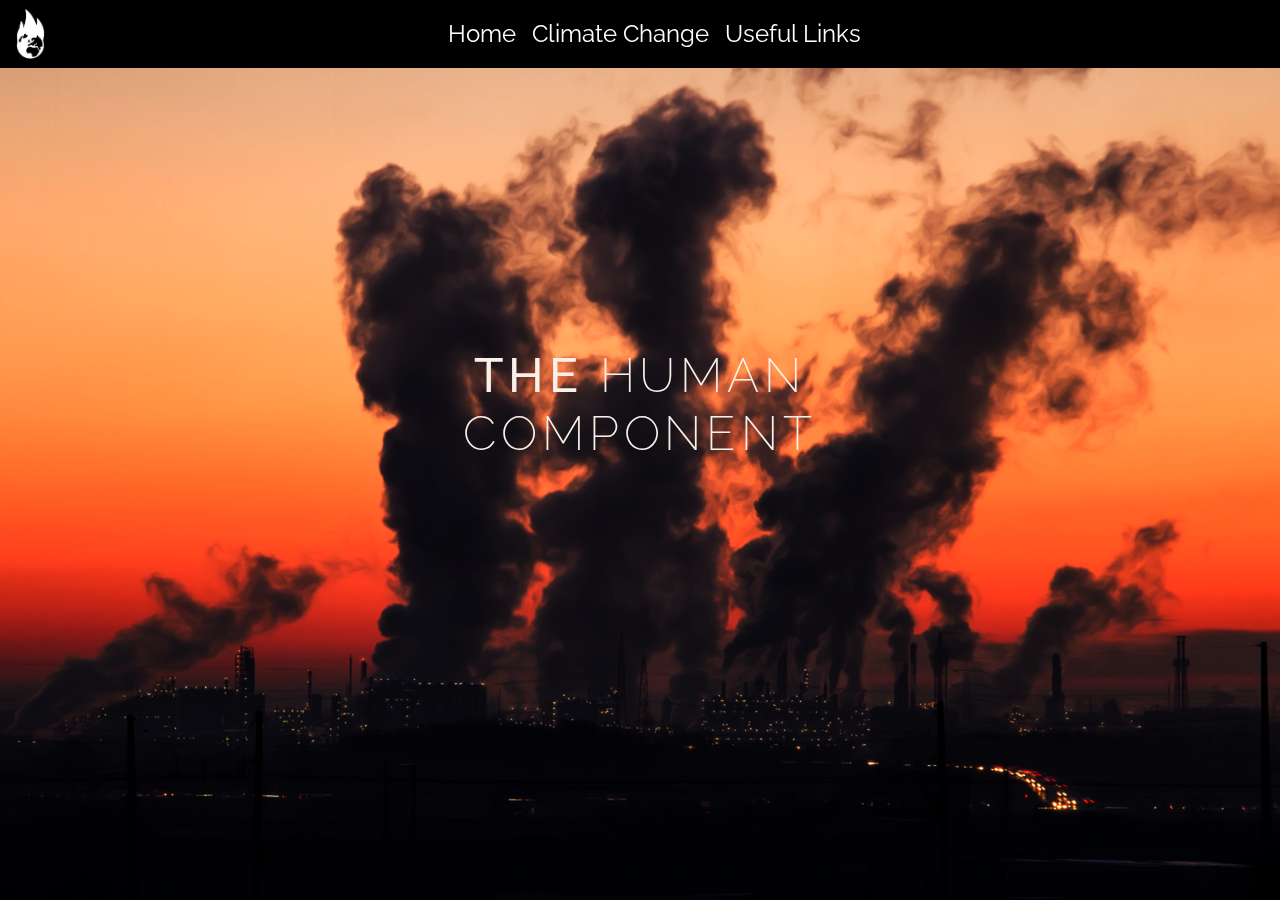
<file: index.html>
<!DOCTYPE html>
<html>
<head>
    <!-- Webpage Imports -->
    <meta charset="utf-8" />
    <meta http-equiv="X-UA-Compatible" content="IE=edge">
    <title>Home</title>
    <meta name="viewport" content="width=device-width, initial-scale=1">
    <link href="https://fonts.googleapis.com/icon?family=Material+Icons" rel="stylesheet"/>
    <link href='http://fonts.googleapis.com/css?family=Raleway:200,400,800' rel='stylesheet' type='text/css'>
    <link rel="stylesheet" type="text/css" media="screen" href="Assets/CSS/main.css" />
    <link href="Assets/CSS/hover.css" rel="stylesheet"/>
    <link rel="stylesheet" href="Assets/CSS/animate.min.css"/>
    <link rel="stylesheet" href="https://stackpath.bootstrapcdn.com/bootstrap/4.3.1/css/bootstrap.min.css" integrity="sha384-ggOyR0iXCbMQv3Xipma34MD+dH/1fQ784/j6cY/iJTQUOhcWr7x9JvoRxT2MZw1T" crossorigin="anonymous">
    <script src="Assets/JS/main.js"></script>
</head>
<body>
<!-- Content -->
    <!-- Navbar -->
    <nav class="navbar fixed-top navbar-expand-sm navbar-dark">
        <img class="navbar-logo" src="Assets/Img/THC-logo.png" alt="The-Human-Component-logo">
        <button class="navbar-toggler collapsed" type="button" data-toggle="collapse" data-target="#navbarsExample03"
            aria-controls="navbarsExample03" aria-expanded="false" aria-label="Toggle navigation">
            <span class="navbar-toggler-icon"></span>
        </button>
        <div class="navbar-collapse collapse" id="navbarsExample03">
            <ul class="navbar-nav">
                <li class="nav-item">
                    <a class="nav-link hvr-underline-from-center" href="index.html">Home</a>
                </li>
                <li class="nav-item">
                    <a class="nav-link hvr-underline-from-center" href="globalwarming.html">Climate Change</a>
                </li>
                <li class="nav-item">
                    <a class="nav-link hvr-underline-from-center" href="usefullinks.html">Useful Links</a>
                </li>
            </ul>
        </div>
    </nav>


    <!-- Section 1 - Title Section -->
    <div id="title-section" class="index-title-section">
        <div class="index-content animated fadeInDown">
            <h1 class="index-title-section-text">The <span class="thin">Human Component</span></h1>
            <div class="index-section-button-wrapper">
                <a href="globalwarming.html" class="index-section-buttons">Learn More</a>
                <a href="animalextinction.html" class="index-section-buttons">Learn More</a>
            </div>
        </div>
        <!-- <a class="arrowscroller hvr-sink" href="#index-section-1"><i class="material-icons">
            keyboard_arrow_down
        </i></a> -->
    </div>

    <!-- Section 1 of index page -->
    <!-- <div id="index-section-1" class="index-section-1">
        <div class="index-content">
            <h1 class="title-section-text">The Human Component<span class="thin"> <br>of Climate Change</span><br>
                <a href="globalwarming.html" class="index-section-buttons">Learn More</a>
            </h1>
        </div>
        <a class="arrowscroller uparrow hvr-float" href="#index-section-2"><i class="material-icons">
            keyboard_arrow_down
        </i></a>
    </div> -->
    <!-- Section 1 of index page -->
    <!-- <div id="index-section-2" class="index-section-2">
        <div class="index-content">
            <h1 class="title-section-text">The Human Component<span class="thin"> <br>of Animal Extinction</span><br>
            <a href="animalextinction.html" class="index-section-buttons">Learn More</a>
            </h1>
            <a class="arrowscroller uparrow hvr-float" href="#title-section"><i class="material-icons">
                keyboard_arrow_up
            </i></a>
        </div>
    </div> -->
<script src="https://code.jquery.com/jquery-3.3.1.slim.min.js" integrity="sha384-q8i/X+965DzO0rT7abK41JStQIAqVgRVzpbzo5smXKp4YfRvH+8abtTE1Pi6jizo"
    crossorigin="anonymous"></script>
<script src="Assets/JS/main.js"></script>
<script src="https://code.jquery.com/jquery-3.3.1.slim.min.js" integrity="sha384-q8i/X+965DzO0rT7abK41JStQIAqVgRVzpbzo5smXKp4YfRvH+8abtTE1Pi6jizo"
    crossorigin="anonymous"></script>
<script src="https://cdnjs.cloudflare.com/ajax/libs/popper.js/1.14.7/umd/popper.min.js" integrity="sha384-UO2eT0CpHqdSJQ6hJty5KVphtPhzWj9WO1clHTMGa3JDZwrnQq4sF86dIHNDz0W1"
    crossorigin="anonymous"></script>
<script src="https://stackpath.bootstrapcdn.com/bootstrap/4.3.1/js/bootstrap.min.js" integrity="sha384-JjSmVgyd0p3pXB1rRibZUAYoIIy6OrQ6VrjIEaFf/nJGzIxFDsf4x0xIM+B07jRM"
    crossorigin="anonymous"></script>
</body>
    <script type="text/javascript" src="https://code.jquery.com/jquery-3.2.1.min.js"></script>
</html>
</file>
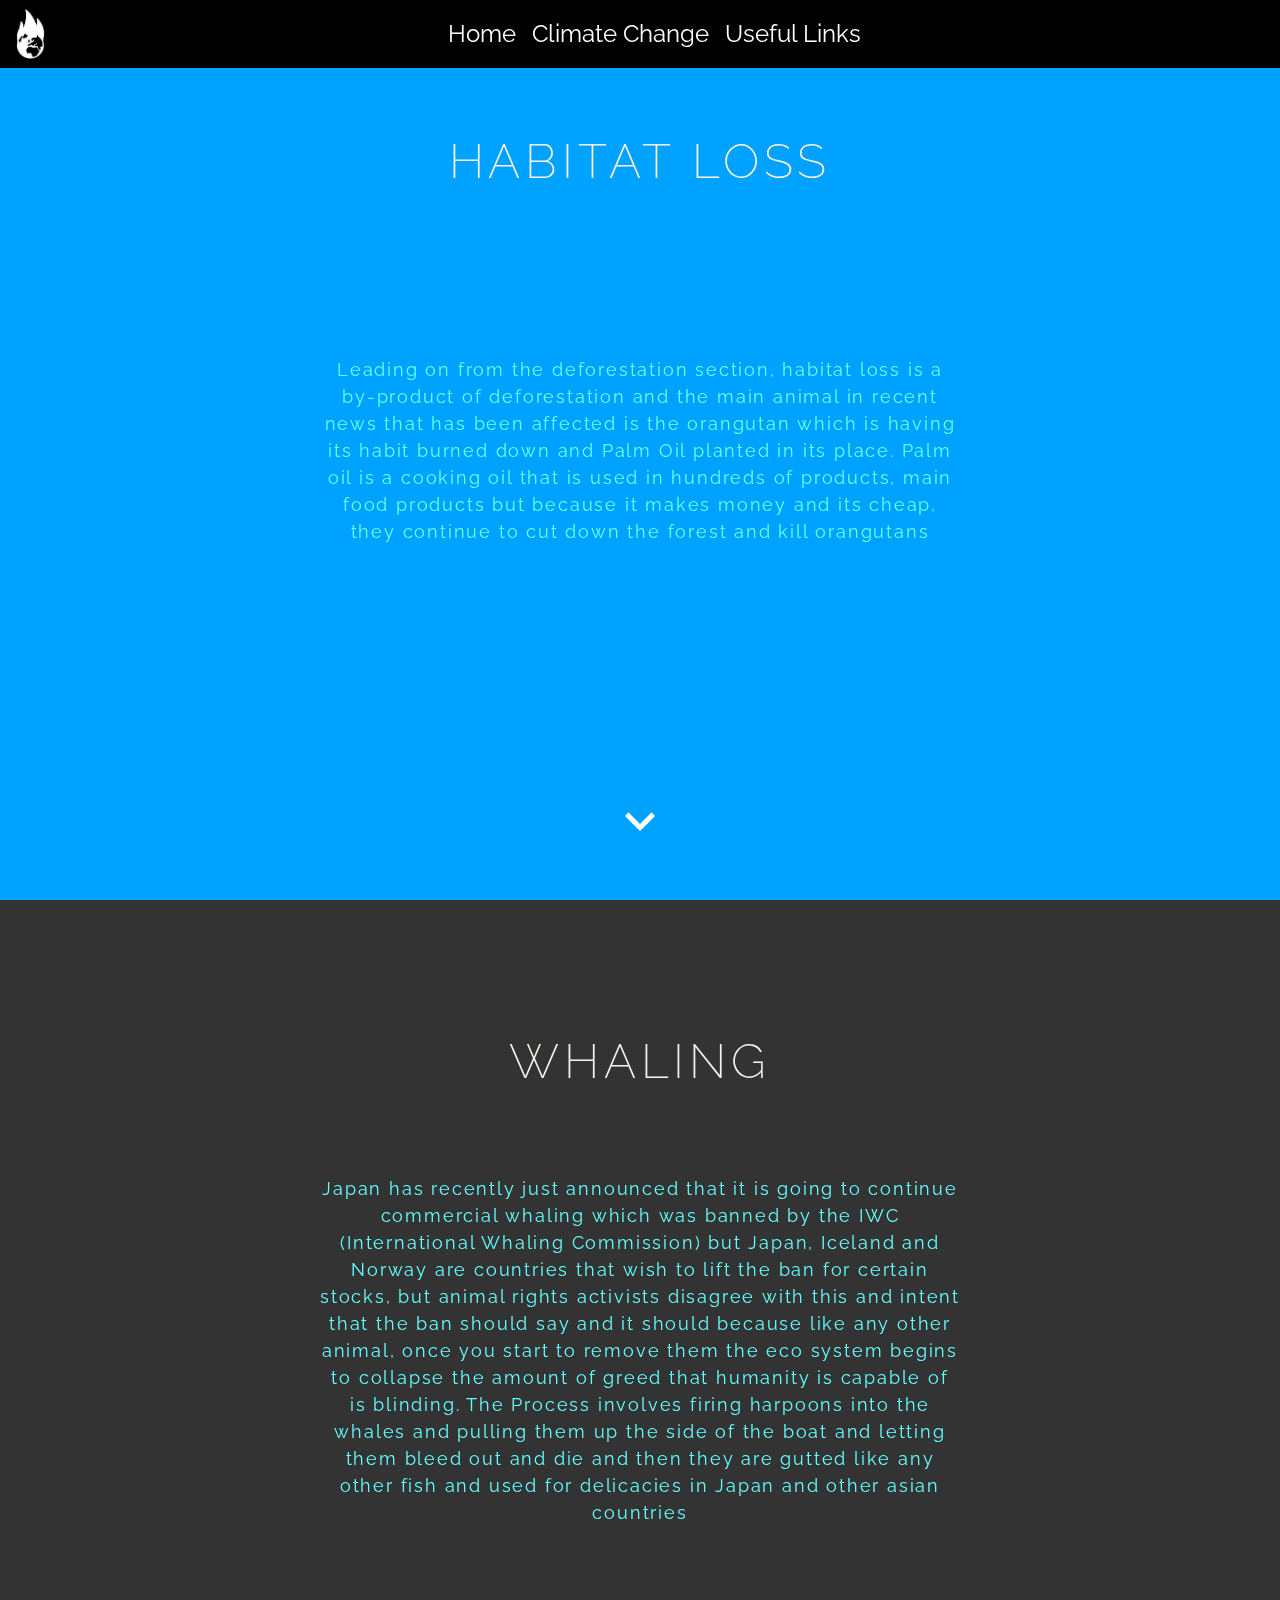
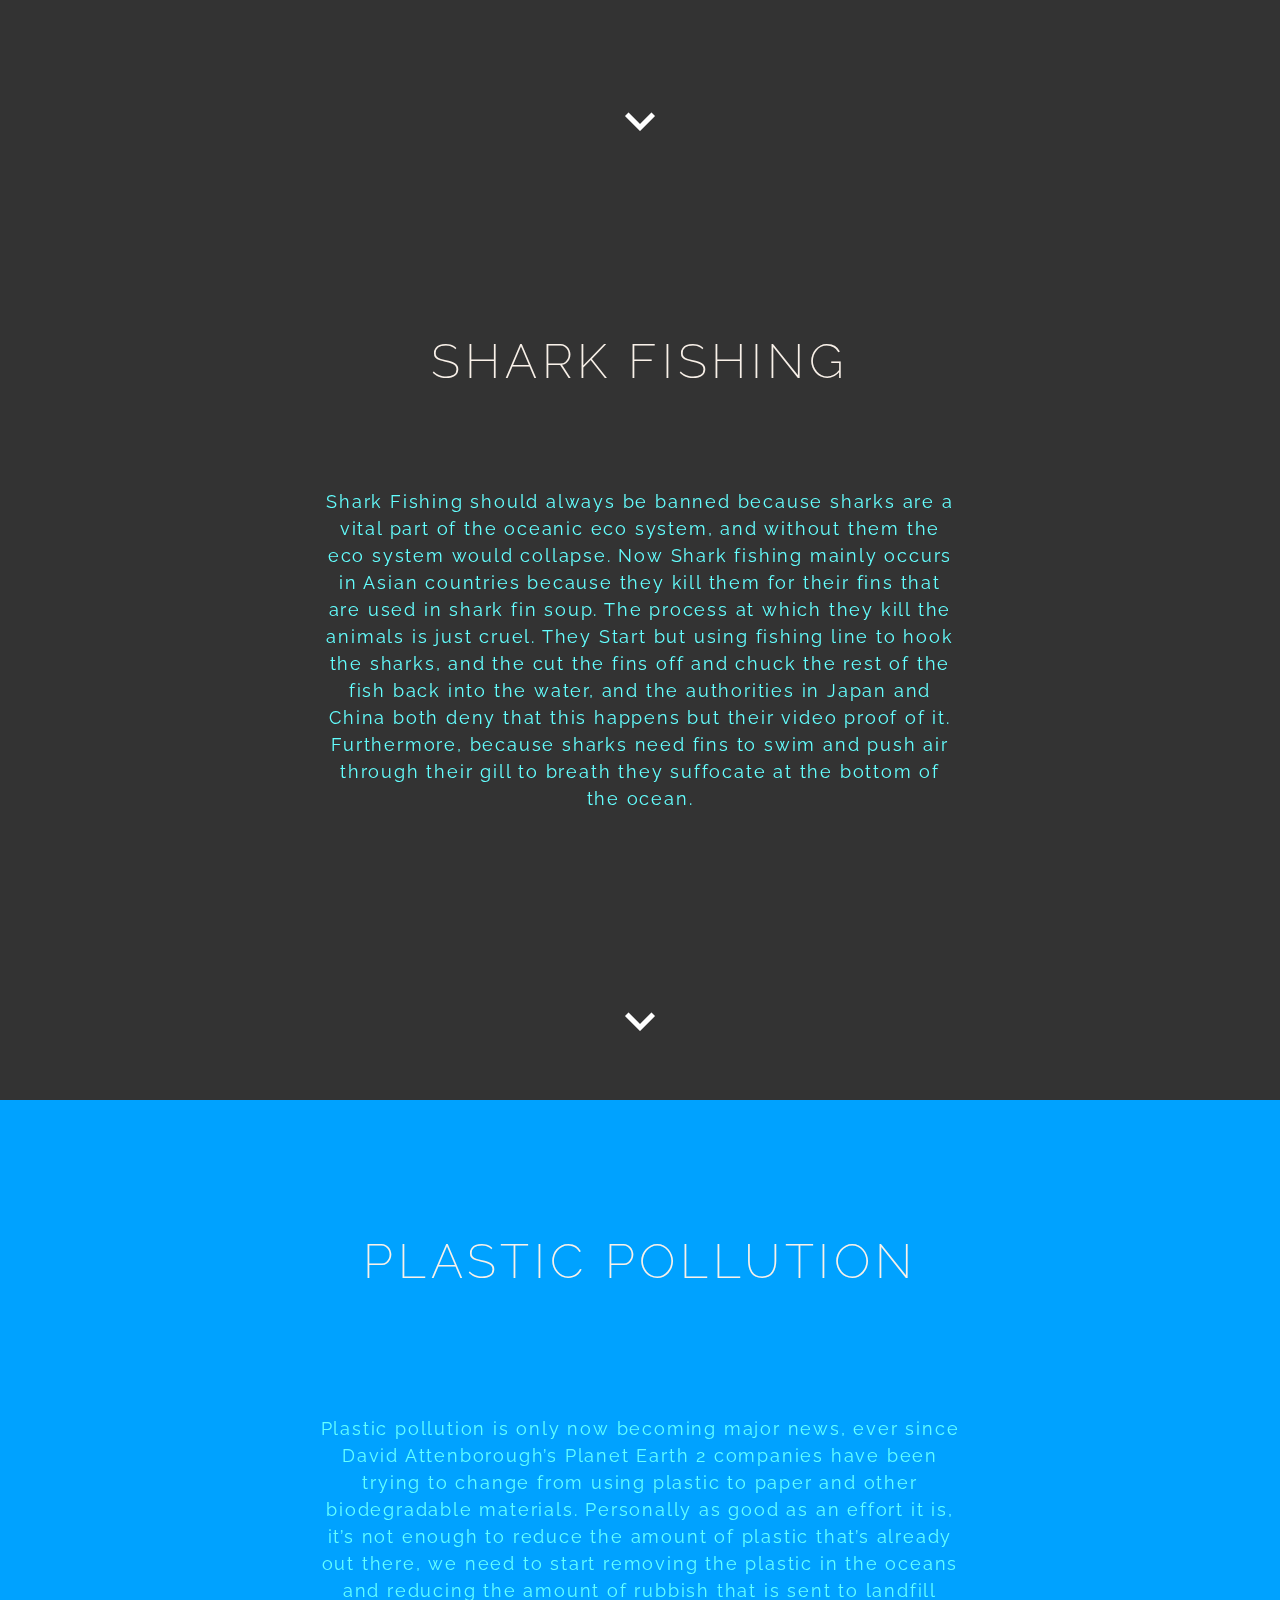
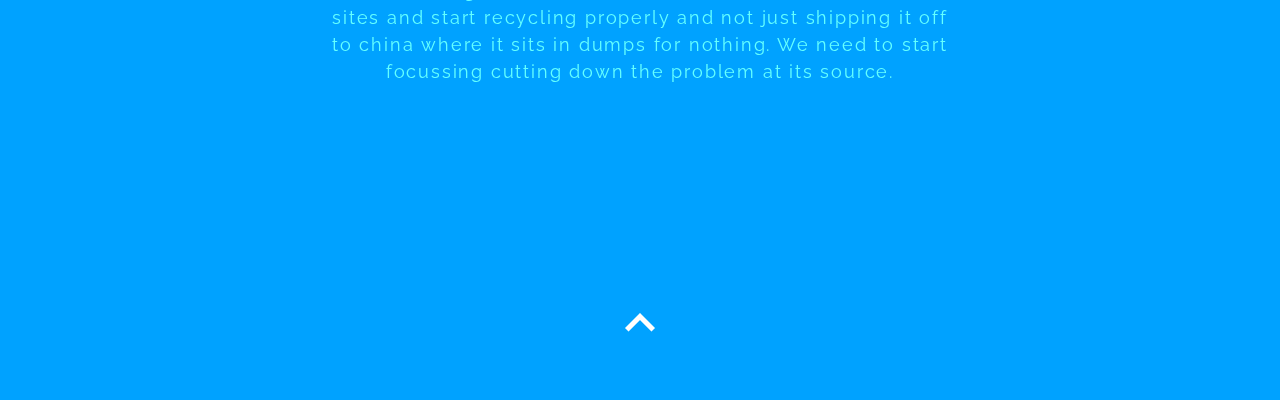
<file: anthropoceneextinction.html>
<!DOCTYPE html>
<html lang="en">

<head>
    <!-- Webpage Imports -->
    <meta charset="utf-8" />
    <meta http-equiv="X-UA-Compatible" content="IE=edge">
    <meta name="viewport" content="width=device-width, initial-scale=1">
    <link href="https://fonts.googleapis.com/icon?family=Material+Icons" rel="stylesheet" />
    <link href='http://fonts.googleapis.com/css?family=Raleway:200,400,800' rel='stylesheet' type='text/css'>
    <link rel="stylesheet" type="text/css" media="screen" href="Assets/CSS/main.css" />
    <link href="Assets/CSS/hover.css" rel="stylesheet" />
    <link rel="stylesheet" href="Assets/CSS/animate.min.css" />
    <link rel="stylesheet" href="https://stackpath.bootstrapcdn.com/bootstrap/4.3.1/css/bootstrap.min.css"
        integrity="sha384-ggOyR0iXCbMQv3Xipma34MD+dH/1fQ784/j6cY/iJTQUOhcWr7x9JvoRxT2MZw1T" crossorigin="anonymous">
    <title>Anthropocene Extinction</title>
</head>

<body>
    <nav class="navbar fixed-top navbar-expand-sm navbar-dark flex flex-horizontal-center">
        <img class="navbar-logo" src="Assets/Img/THC-logo.png" alt="The-Human-Component-logo">
        <!-- <li class="nav-item">
            <h2 class="logo-text">The Human Component</h2>
        </li> -->
        <button class="navbar-toggler collapsed" type="button" data-toggle="collapse" data-target="#navbarsExample03"
            aria-controls="navbarsExample03" aria-expanded="false" aria-label="Toggle navigation">
            <span class="navbar-toggler-icon"></span>
        </button>
        <div class="navbar-collapse collapse" id="navbarsExample03">
            <ul class="navbar-nav">
                <li class="nav-item">
                    <a class="nav-link hvr-underline-from-center" href="index.html">Home</a>
                </li>
                <li class="nav-item">
                    <a class="nav-link hvr-underline-from-center" href="globalwarming.html">Climate Change</a>
                </li>
                <li class="nav-item">
                    <a class="nav-link hvr-underline-from-center" href="usefullinks.html">Useful Links</a>
                </li>
            </ul>
        </div>
    </nav>

    <!-- Section 1 -->
    <div id="title-section" class="humancauses-title-section">
        <div class="flex flex-horizontal-center index-content animated fadeInDown">
            <h1 class="globalwarming-title-section-text-2"><span class="thin">Habitat Loss</span></h1>
            <p class="flex humancauses-section-text">Leading on from the deforestation section, habitat loss is a
                by-product of deforestation and the main animal in recent news that has been affected is the orangutan
                which is having its habit burned down and Palm Oil planted in its place. Palm oil is a cooking oil that
                is used in hundreds of products, main food products but because it makes money and its cheap, they
                continue to cut down the forest and kill orangutans
            </p>
        </div>
        <div class="flex flex-horizontal-center">
            <a class="arrowscroller hvr-sink" href="#globalwarming-section-1"><i class="material-icons">
                    keyboard_arrow_down
                </i></a>
        </div>
    </div>
    <!-- Section 2 -->
    <div id="globalwarming-section-1" class="humancauses-section-1">
        <div class="flex flex-horizontal-center globalwarming-content">
            <h1 class="flex flex-horizontal-center globalwarming-title-section-text-2"><span
                    class="thin">Whaling</span></h1>
            <p class="flex-horizontal-center humancauses-section-text">
                Japan has recently just announced that it is going to continue commercial whaling which was banned by
                the IWC (International Whaling Commission) but Japan, Iceland and Norway are countries that wish to lift
                the ban for certain stocks, but animal rights activists disagree with this and intent that the ban
                should say and it should because like any other animal, once you start to remove them the eco system
                begins to collapse the amount of greed that humanity is capable of is blinding.
                The Process involves firing harpoons into the whales and pulling them up the side of the boat and letting them bleed out and die
                and then they are gutted like any other fish and used for delicacies in Japan and other asian countries
            </p>
        </div>
        <div class="flex flex-horizontal-center">
            <a class="arrowscroller uparrow hvr-float" href="#globalwarming-section-2"><i class="material-icons">
                    keyboard_arrow_down
                </i></a>
        </div>
    </div>
    <div id="globalwarming-section-2" class="humancauses-section-1">
        <div class="flex flex-horizontal-center globalwarming-content">
            <h1 class="flex flex-horizontal-center globalwarming-title-section-text-2"><span
                    class="thin">Shark Fishing</span></h1>
            <p class="flex-horizontal-center humancauses-section-text">
                Shark Fishing should always be banned because sharks are a vital part of the oceanic eco system, and
                without them the eco system would collapse. Now Shark fishing mainly occurs in Asian countries because
                they kill them for their fins that are used in shark fin soup. The process at which they kill the
                animals is just cruel. They Start but using fishing line to hook the sharks, and the cut the fins off
                and chuck the rest of the fish back into the water, and the authorities in Japan and China both deny
                that this happens but their video proof of it. Furthermore, because sharks need fins to swim and push
                air through their gill to breath they suffocate at the bottom of the ocean.
            </p>
        </div>
        <div class="flex flex-horizontal-center">
            <a class="arrowscroller uparrow hvr-float" href="#globalwarming-section-3"><i class="material-icons">
                    keyboard_arrow_down
                </i></a>
        </div>
    </div>
    <!-- Section 3 -->
    <div id="globalwarming-section-3" class="humancauses-section-2">
        <div class="flex flex-horizontal-center globalwarming-content">
            <h1 class="globalwarming-title-section-text-2"><span class="thin"> Plastic Pollution</span></h1>
            <p class="humancauses-section-text">Plastic pollution is only now becoming major news, ever since David
                Attenborough’s Planet Earth 2 companies have been trying to change from using plastic to paper and other
                biodegradable materials. Personally as good as an effort it is, it’s not enough to reduce the amount of
                plastic that’s already out there, we need to start removing the plastic in the oceans and reducing the
                amount of rubbish that is sent to landfill sites and start recycling properly and not just shipping it
                off to china where it sits in dumps for nothing. We need to start focussing cutting down the problem at
                its source.
            </p>
            <div class="flex flex-horizontal-center">
                <a class="arrowscroller uparrow hvr-float" href="#title-section"><i class="material-icons">
                        keyboard_arrow_up
                    </i></a>
            </div>
        </div>
    </div>
</body>

<script src="https://code.jquery.com/jquery-3.3.1.slim.min.js"
    integrity="sha384-q8i/X+965DzO0rT7abK41JStQIAqVgRVzpbzo5smXKp4YfRvH+8abtTE1Pi6jizo" crossorigin="anonymous">
</script>
<script src="Assets/JS/main.js"></script>
<script src="https://code.jquery.com/jquery-3.3.1.slim.min.js"
    integrity="sha384-q8i/X+965DzO0rT7abK41JStQIAqVgRVzpbzo5smXKp4YfRvH+8abtTE1Pi6jizo" crossorigin="anonymous">
</script>
<script src="https://cdnjs.cloudflare.com/ajax/libs/popper.js/1.14.7/umd/popper.min.js"
    integrity="sha384-UO2eT0CpHqdSJQ6hJty5KVphtPhzWj9WO1clHTMGa3JDZwrnQq4sF86dIHNDz0W1" crossorigin="anonymous">
</script>
<script src="https://stackpath.bootstrapcdn.com/bootstrap/4.3.1/js/bootstrap.min.js"
    integrity="sha384-JjSmVgyd0p3pXB1rRibZUAYoIIy6OrQ6VrjIEaFf/nJGzIxFDsf4x0xIM+B07jRM" crossorigin="anonymous">
</script>

</html>
</file>
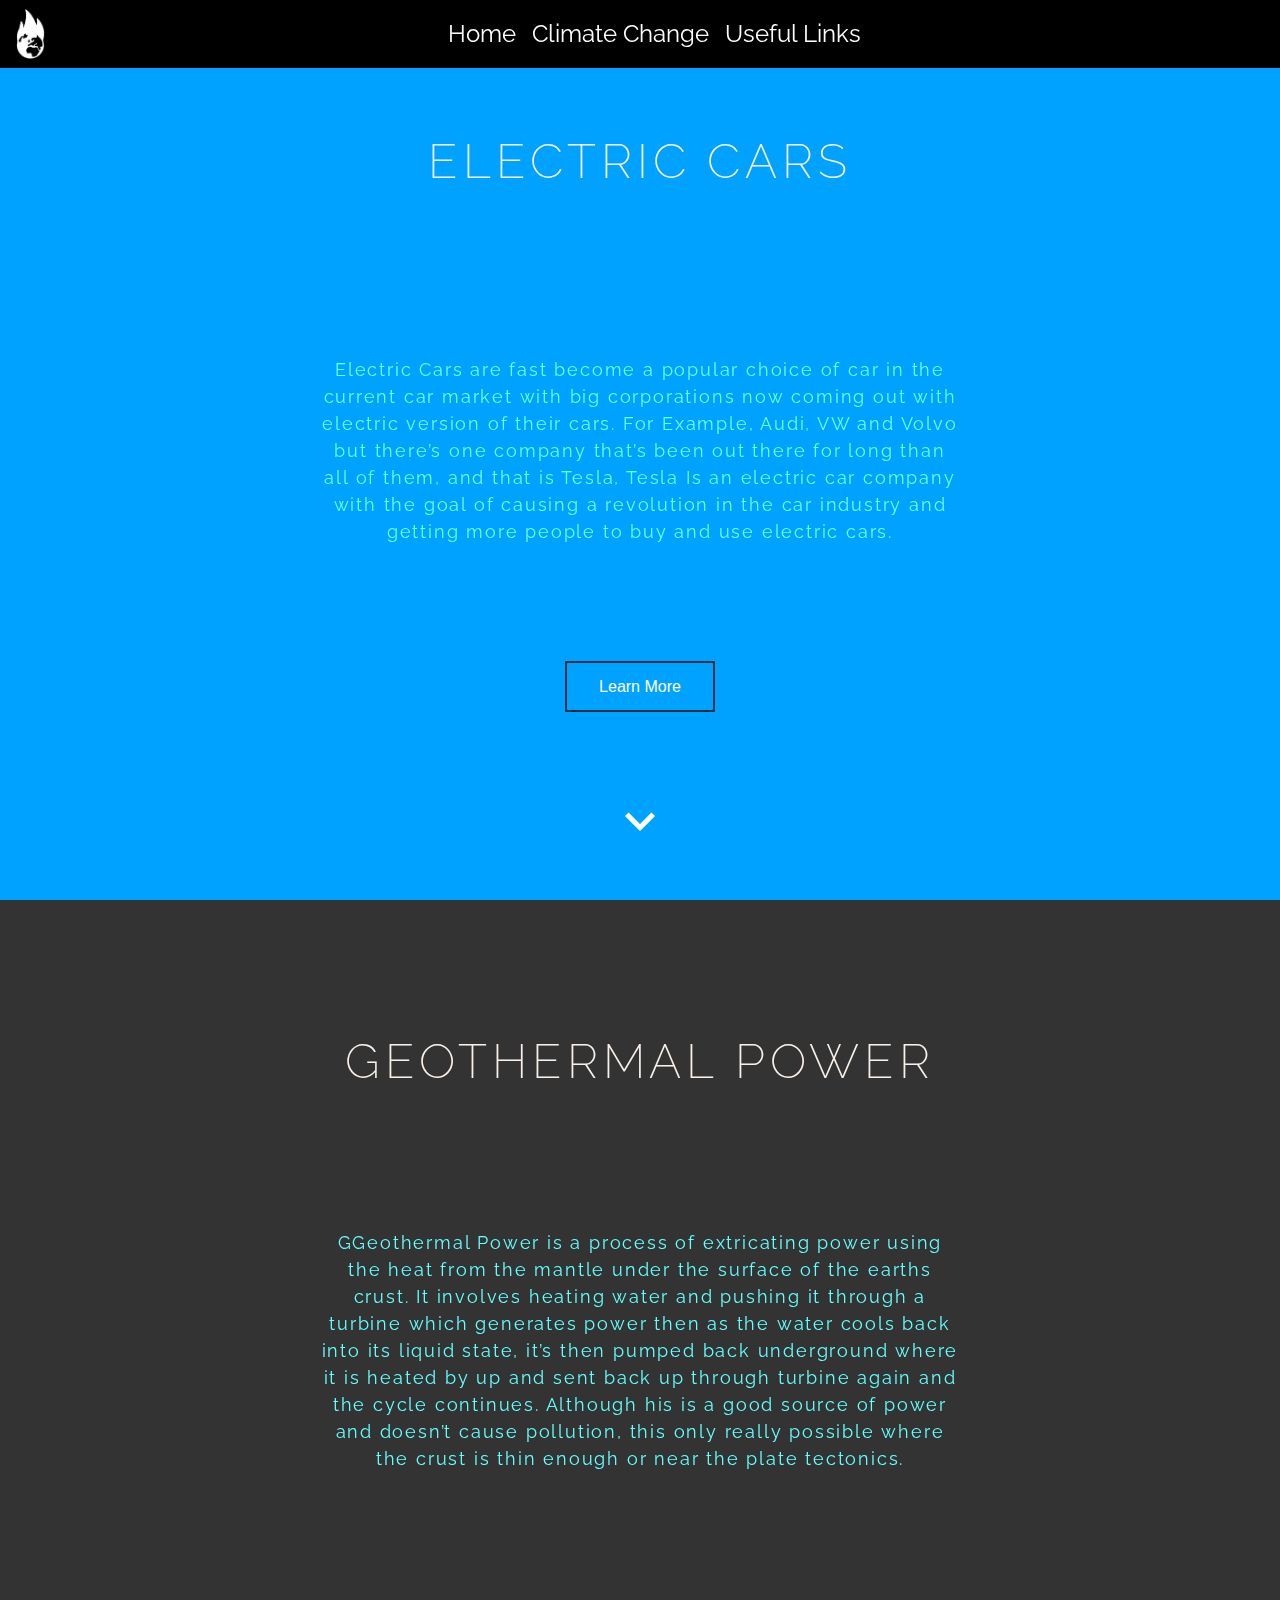
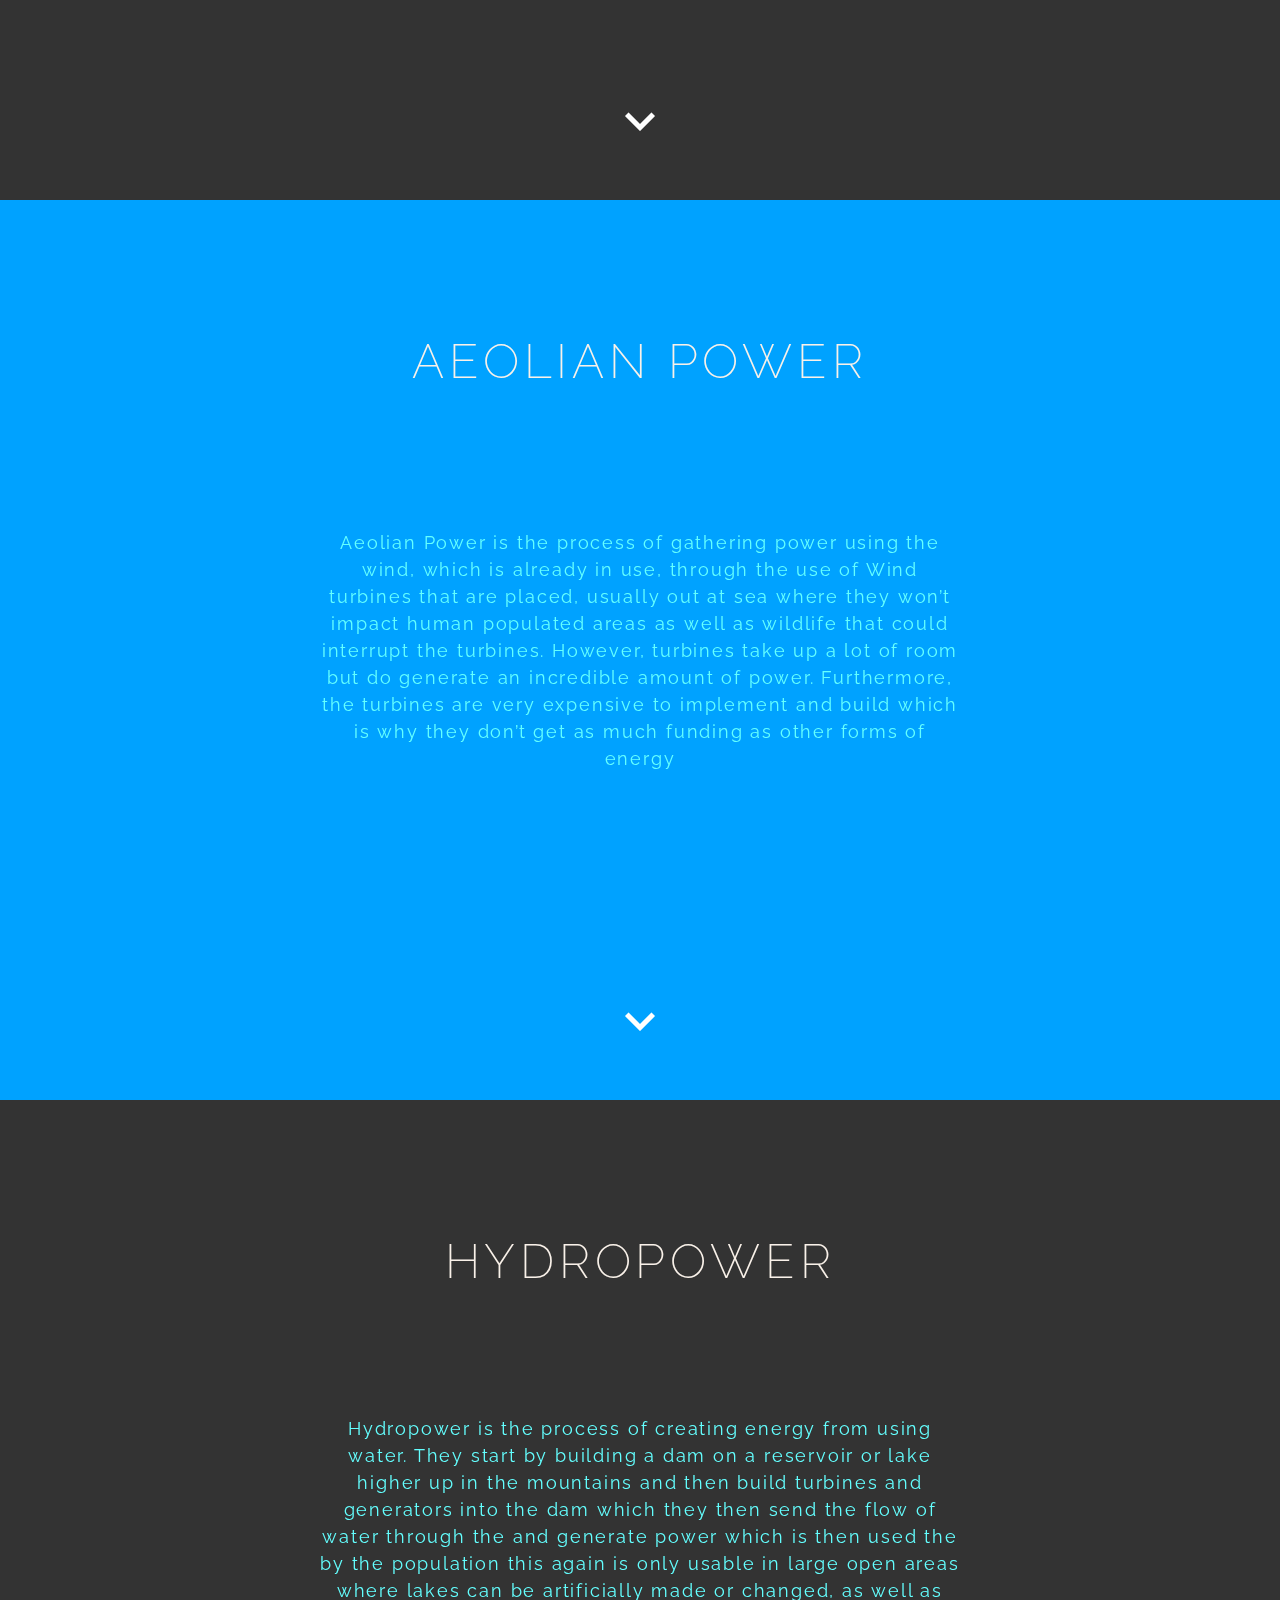
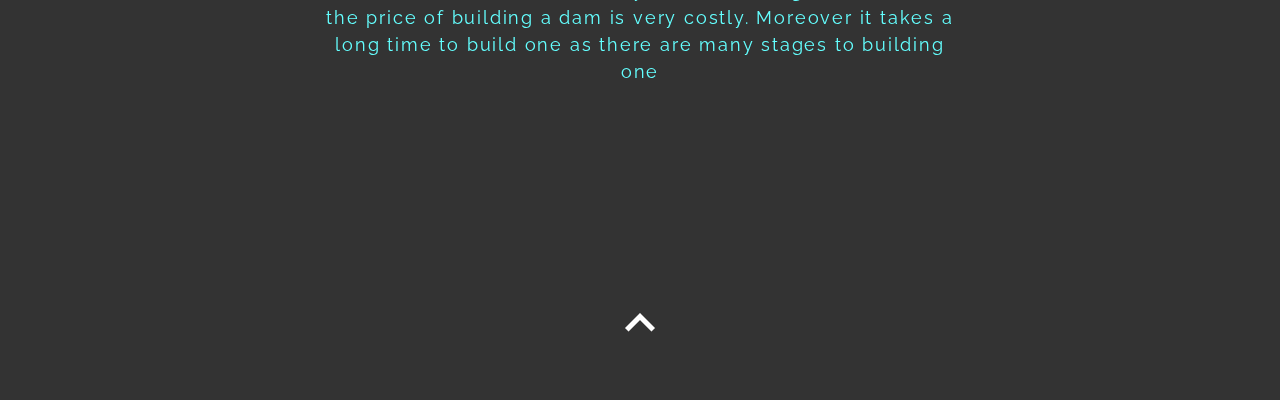
<file: climatesolutions.html>
<!DOCTYPE html>
<html lang="en">

<head>
    <!-- Webpage Imports -->
    <meta charset="utf-8" />
    <meta http-equiv="X-UA-Compatible" content="IE=edge">
    <meta name="viewport" content="width=device-width, initial-scale=1">
    <link href="https://fonts.googleapis.com/icon?family=Material+Icons" rel="stylesheet" />
    <link href='http://fonts.googleapis.com/css?family=Raleway:200,400,800' rel='stylesheet' type='text/css'>
    <link rel="stylesheet" type="text/css" media="screen" href="Assets/CSS/main.css" />
    <link href="Assets/CSS/hover.css" rel="stylesheet" />
    <link rel="stylesheet" href="Assets/CSS/animate.min.css" />
    <link rel="stylesheet" href="https://stackpath.bootstrapcdn.com/bootstrap/4.3.1/css/bootstrap.min.css"
        integrity="sha384-ggOyR0iXCbMQv3Xipma34MD+dH/1fQ784/j6cY/iJTQUOhcWr7x9JvoRxT2MZw1T" crossorigin="anonymous">
    <title>Human Causes of Climate Change</title>
</head>

<body>
    <nav class="navbar fixed-top navbar-expand-sm navbar-dark flex flex-horizontal-center">
        <img class="navbar-logo" src="Assets/Img/THC-logo.png" alt="The-Human-Component-logo">
        <!-- <li class="nav-item">
            <h2 class="logo-text">The Human Component</h2>
        </li> -->
        <button class="navbar-toggler collapsed" type="button" data-toggle="collapse" data-target="#navbarsExample03"
            aria-controls="navbarsExample03" aria-expanded="false" aria-label="Toggle navigation">
            <span class="navbar-toggler-icon"></span>
        </button>
        <div class="navbar-collapse collapse" id="navbarsExample03">
            <ul class="navbar-nav">
                <li class="nav-item">
                    <a class="nav-link hvr-underline-from-center" href="index.html">Home</a>
                </li>
                <li class="nav-item">
                    <a class="nav-link hvr-underline-from-center" href="globalwarming.html">Climate Change</a>
                </li>
                <li class="nav-item">
                    <a class="nav-link hvr-underline-from-center" href="usefullinks.html">Useful Links</a>
                </li>
            </ul>
        </div>
    </nav>

    <!-- Section 1 -->
    <div id="title-section" class="humancauses-title-section">
        <div class="flex flex-horizontal-center index-content animated fadeInDown">
            <h1 class="globalwarming-title-section-text-2"><span class="thin">Electric Cars</span><br></h1>
            <p class="flex humancauses-section-text">
                Electric Cars are fast become a popular choice of car in the current car market with big corporations
                now coming out with electric version of their cars. For Example, Audi, VW and Volvo but there’s one
                company that’s been out there for long than all of them, and that is Tesla, Tesla Is an electric car
                company with the goal of causing a revolution in the car industry and getting more people to buy and use
                electric cars.
            </p>
            <div class="humancauses-buttons">
                <a href="https://www.tesla.com/" target="_blank" class="index-section-buttons">Learn More</a>
            </div>
        </div>
        <div class="flex flex-horizontal-center">
            <a class="arrowscroller hvr-sink" href="#globalwarming-section-1"><i class="material-icons">
                    keyboard_arrow_down
                </i></a>
        </div>
    </div>
    <!-- Section 2 -->
    <div id="globalwarming-section-1" class="humancauses-section-1">
        <div class="flex flex-horizontal-center globalwarming-content">
            <h1 class="flex flex-horizontal-center globalwarming-title-section-text-2"><span class="thin"> Geothermal Power </span></h1>
            <p class="flex-horizontal-center humancauses-section-text">
                GGeothermal Power is a process of extricating power using the heat from the mantle under the surface of
                the earths crust. It involves heating water and pushing it through a turbine which generates power then
                as the water cools back into its liquid state, it’s then pumped back underground where it is heated by
                up and sent back up through turbine again and the cycle continues. Although his is a good source of
                power and doesn’t cause pollution, this only really possible where the crust is thin enough or near the
                plate tectonics.
            </p>
        </div>
        <div class="flex flex-horizontal-center">
            <a class="arrowscroller uparrow hvr-float" href="#globalwarming-section-2"><i class="material-icons">
                    keyboard_arrow_down
                </i></a>
        </div>
    </div>
    <div id="globalwarming-section-2" class="humancauses-section-2">
        <div class="flex flex-horizontal-center globalwarming-content">
            <h1 class="flex flex-horizontal-center globalwarming-title-section-text-2"><span class="thin"> Aeolian Power</span></h1>
            <p class="flex-horizontal-center humancauses-section-text">
                Aeolian Power is the process of gathering power using the wind, which is already in use, through the use of Wind
                turbines that are placed, usually out at sea where they won’t impact human populated areas as well as wildlife that
                could interrupt the turbines. However, turbines take up a lot of room but do generate an incredible amount of power.
                Furthermore, the turbines are very expensive to implement and build which is why they don’t get as much funding as
                other forms of energy
            </p>
        </div>
        <div class="flex flex-horizontal-center">
            <a class="arrowscroller uparrow hvr-float" href="#globalwarming-section-3"><i class="material-icons">
                    keyboard_arrow_down
                </i></a>
        </div>
    </div>
        <div id="globalwarming-section-3" class="humancauses-section-3">
            <div class="flex flex-horizontal-center globalwarming-content">
                <h1 class="flex flex-horizontal-center globalwarming-title-section-text-2"><span class="thin">Hydropower</span></h1>
                <p class="flex-horizontal-center humancauses-section-text">
                    Hydropower is the process of creating energy from using water. They start by building a dam on a
                    reservoir or lake higher up in the mountains and then build turbines and generators into the dam
                    which they then send the flow of water through the and generate power which is then used the by the
                    population this again is only usable in large open areas where lakes can be artificially made or
                    changed, as well as the price of building a dam is very costly. Moreover it takes a long time to
                    build one as there are many stages to building one
                </p>
            </div>
            <div class="flex flex-horizontal-center">
                <a class="arrowscroller uparrow hvr-float" href="#title-section"><i class="material-icons">
                        keyboard_arrow_up
                    </i></a>
            </div>
        </div>
</body>

<script src="https://code.jquery.com/jquery-3.3.1.slim.min.js"
    integrity="sha384-q8i/X+965DzO0rT7abK41JStQIAqVgRVzpbzo5smXKp4YfRvH+8abtTE1Pi6jizo" crossorigin="anonymous">
</script>
<script src="Assets/JS/main.js"></script>
<script src="https://code.jquery.com/jquery-3.3.1.slim.min.js"
    integrity="sha384-q8i/X+965DzO0rT7abK41JStQIAqVgRVzpbzo5smXKp4YfRvH+8abtTE1Pi6jizo" crossorigin="anonymous">
</script>
<script src="https://cdnjs.cloudflare.com/ajax/libs/popper.js/1.14.7/umd/popper.min.js"
    integrity="sha384-UO2eT0CpHqdSJQ6hJty5KVphtPhzWj9WO1clHTMGa3JDZwrnQq4sF86dIHNDz0W1" crossorigin="anonymous">
</script>
<script src="https://stackpath.bootstrapcdn.com/bootstrap/4.3.1/js/bootstrap.min.js"
    integrity="sha384-JjSmVgyd0p3pXB1rRibZUAYoIIy6OrQ6VrjIEaFf/nJGzIxFDsf4x0xIM+B07jRM" crossorigin="anonymous">
</script>

</html>


<!-- 
                <p class="globalwarming-section-text">Electric Cars <br> Geothermal Power <br> Eolian Power <br> Hydropower
                    <br> Nuclear Fuels </p> -->
</file>
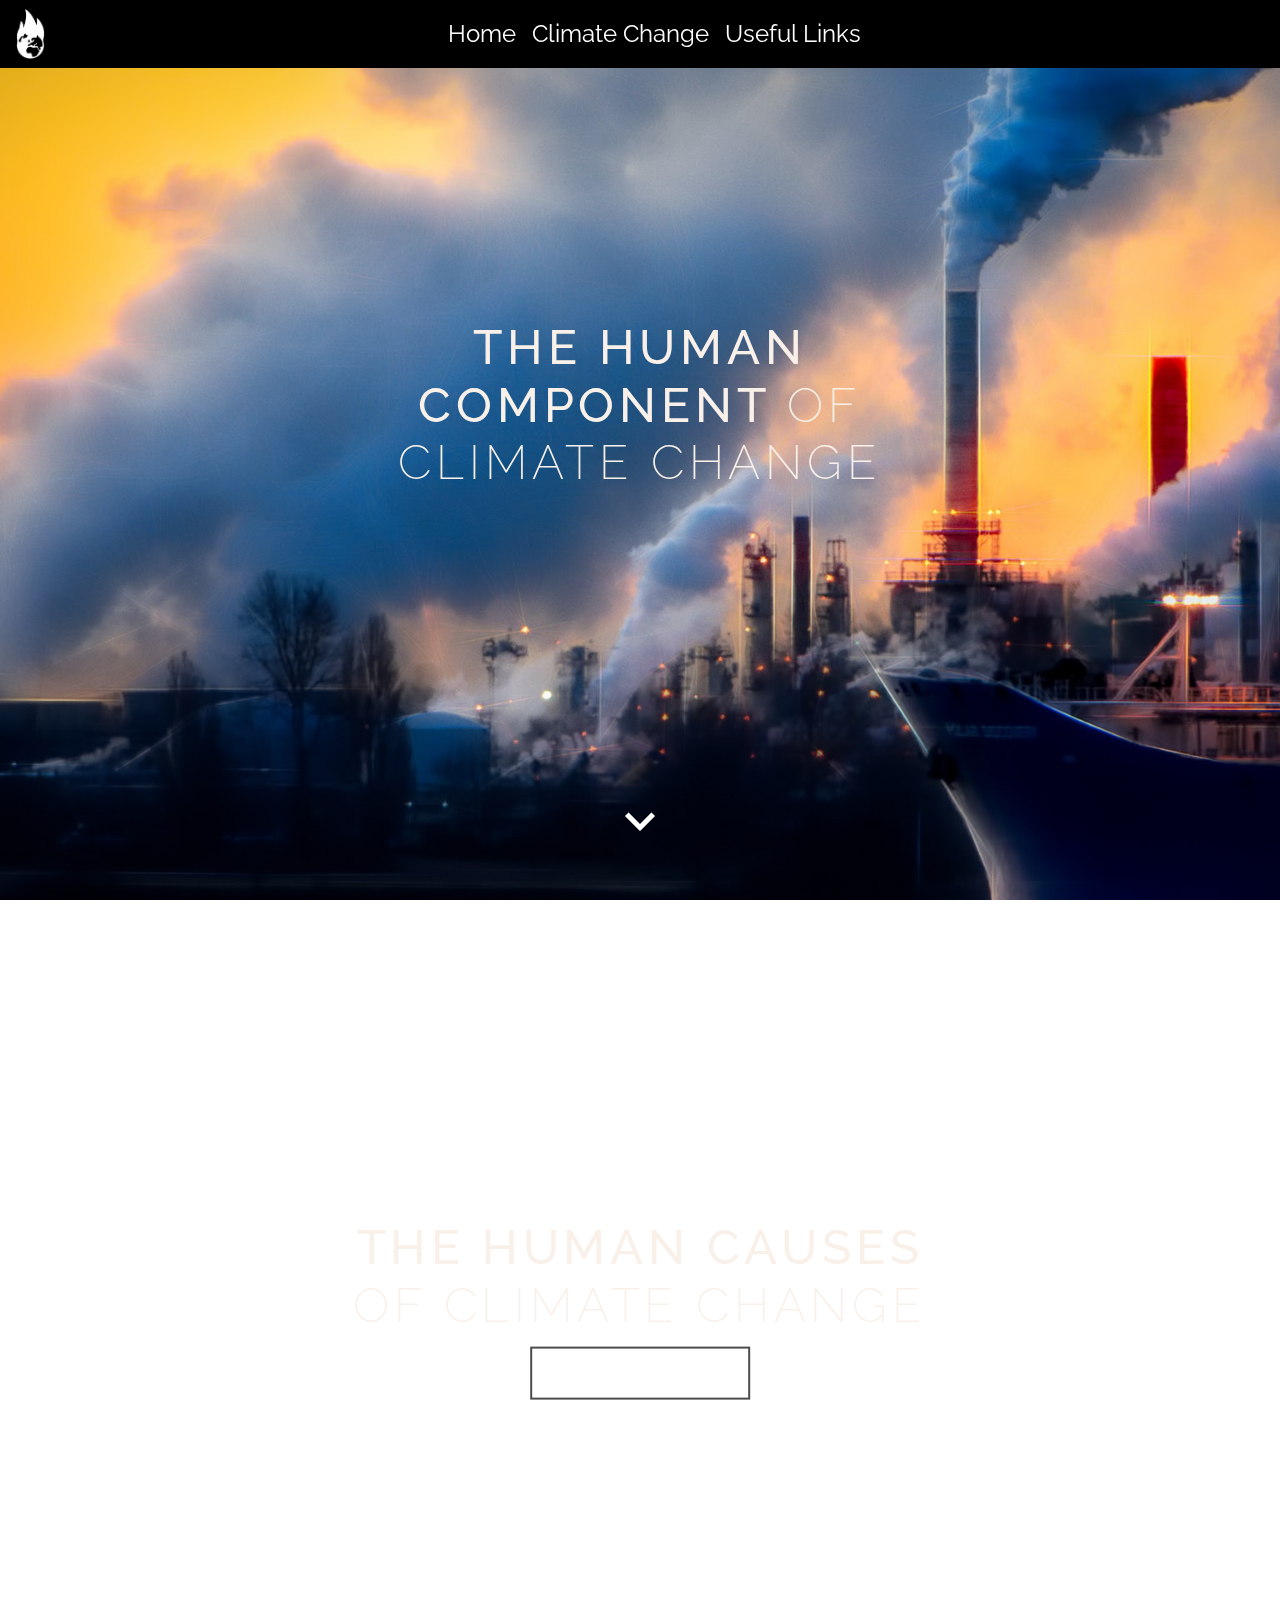
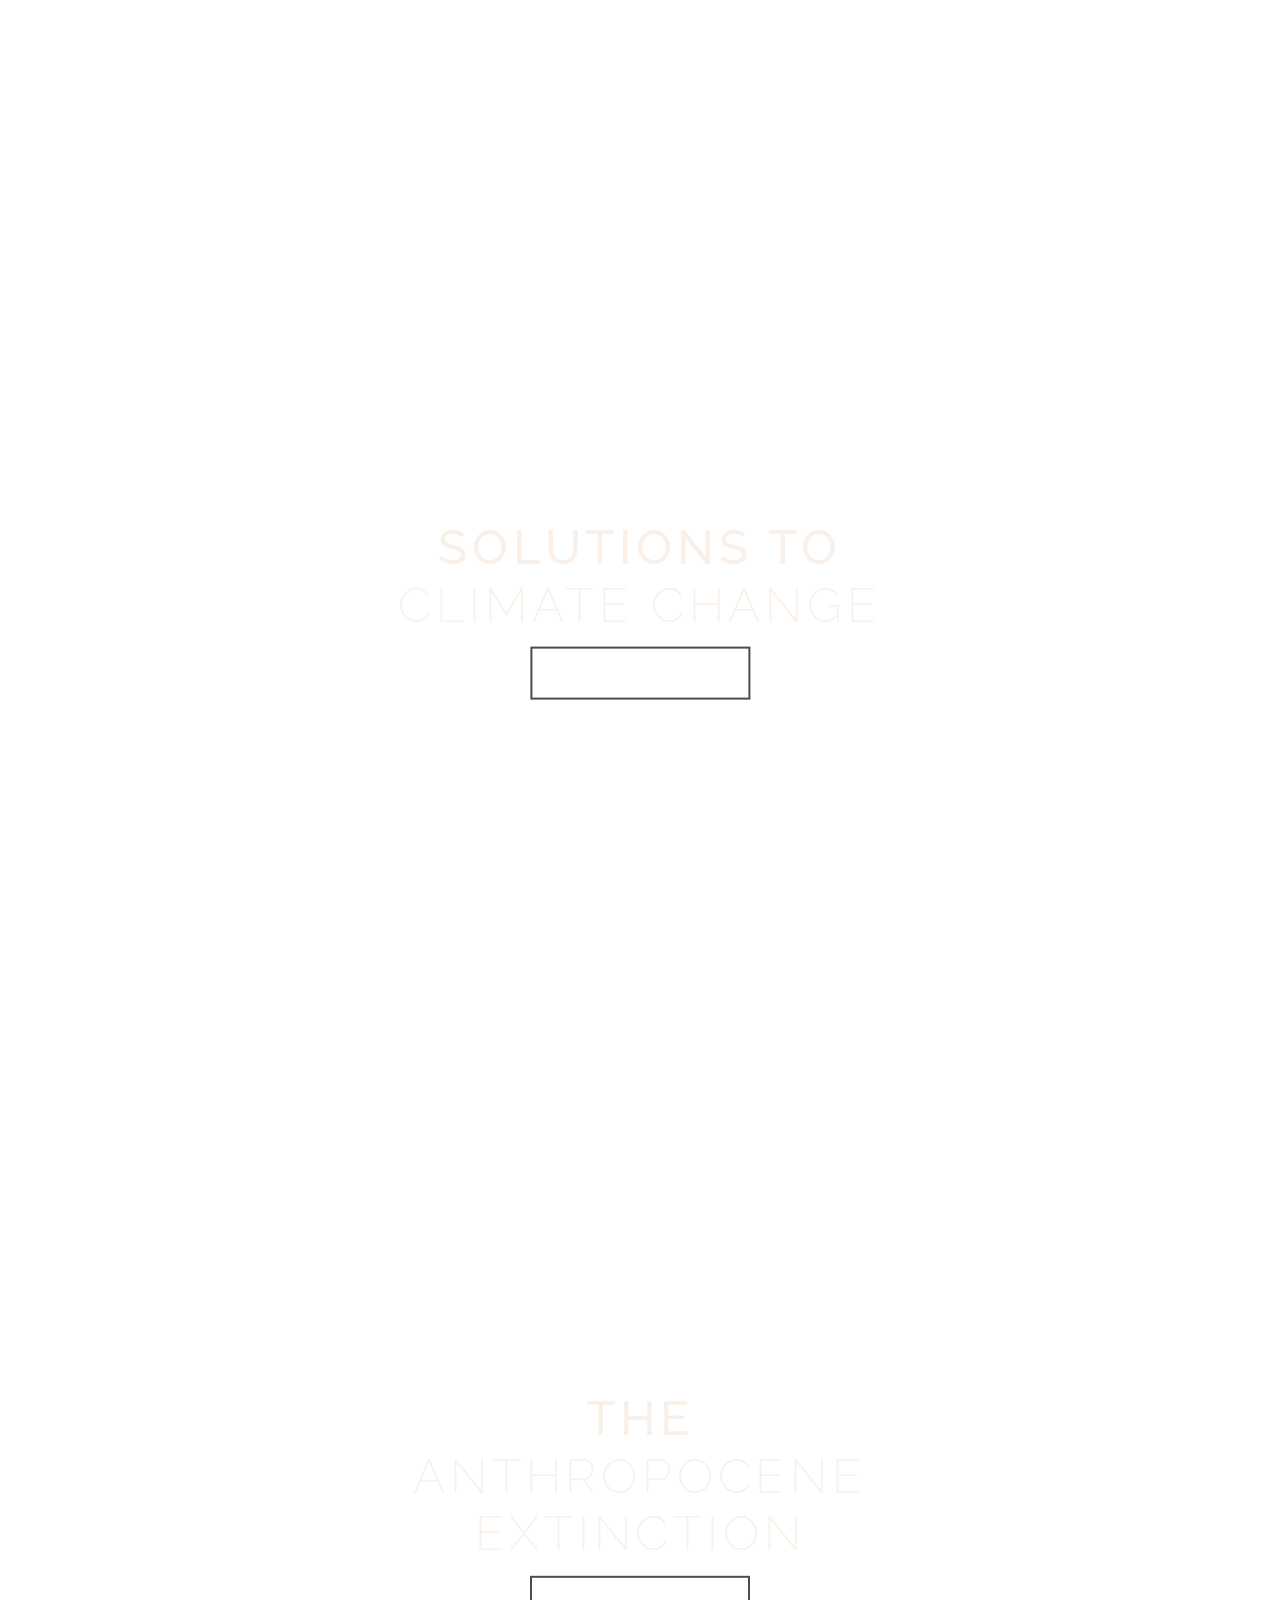
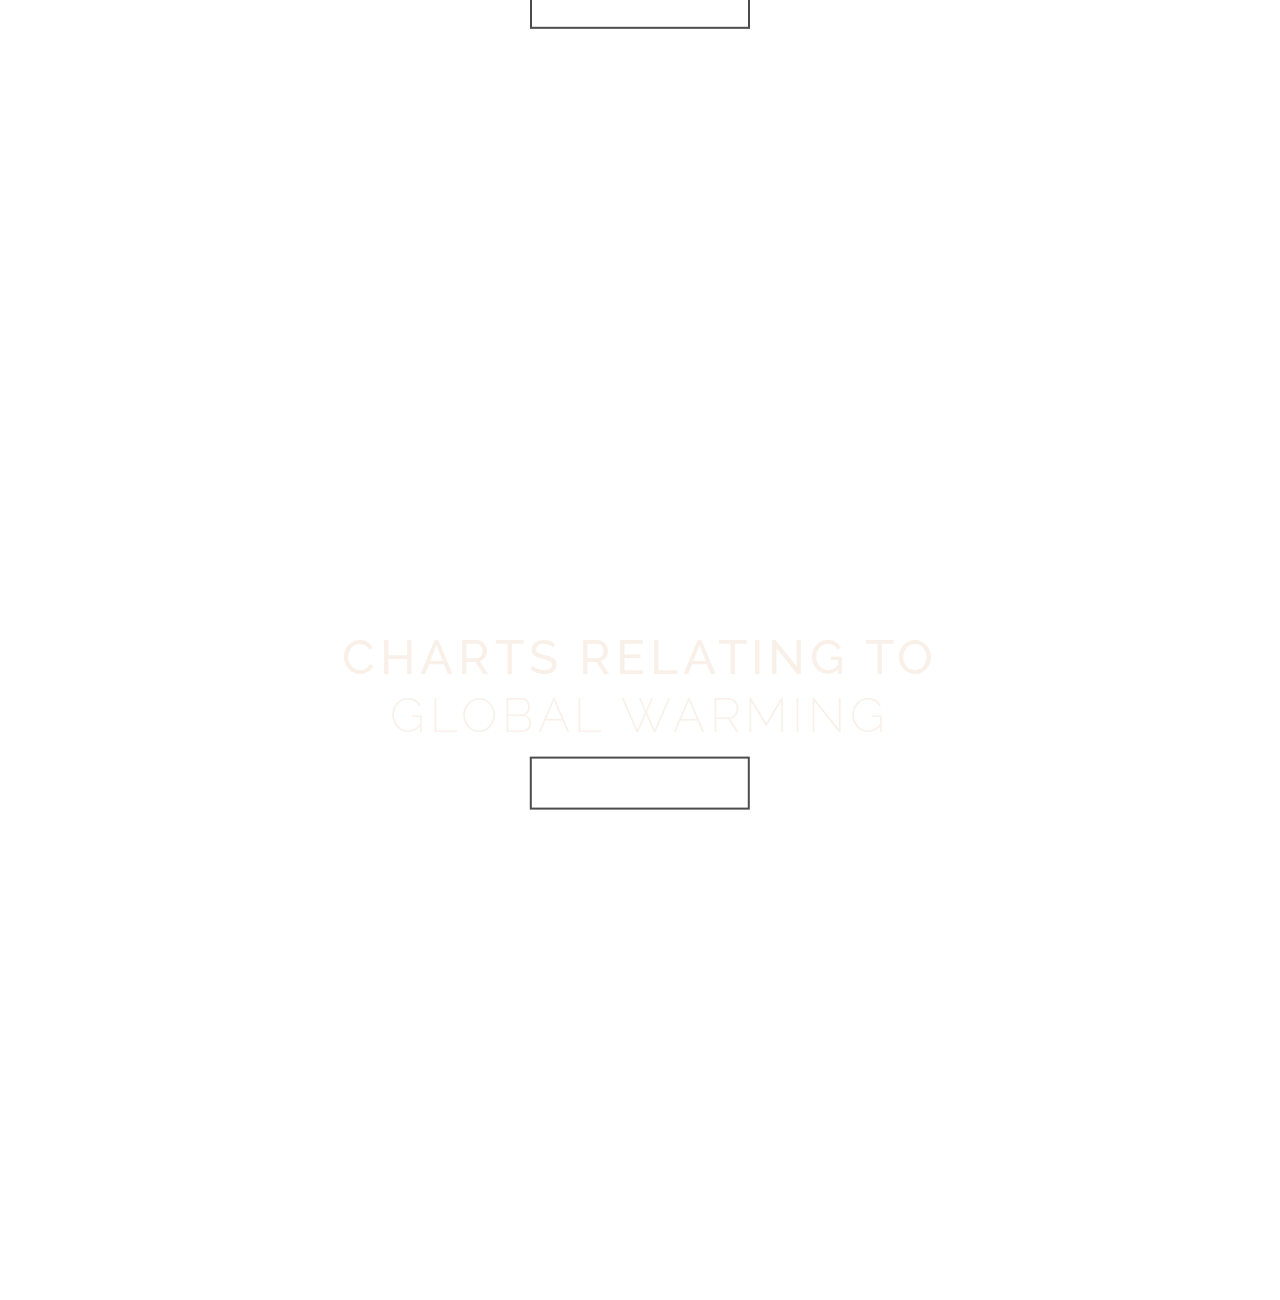
<file: globalwarming.html>
<!DOCTYPE html>
<html>
<head>
    <!-- Webpage Imports -->
    <meta charset="utf-8" />
    <meta http-equiv="X-UA-Compatible" content="IE=edge">
    <title>Global Warming</title>
    <meta name="viewport" content="width=device-width, initial-scale=1">
    <link href="https://fonts.googleapis.com/icon?family=Material+Icons" rel="stylesheet" />
    <link href='http://fonts.googleapis.com/css?family=Raleway:200,400,800' rel='stylesheet' type='text/css'>
    <link rel="stylesheet" type="text/css" media="screen" href="Assets/CSS/main.css" />
    <link href="Assets/CSS/hover.css" rel="stylesheet" />
    <link rel="stylesheet" href="Assets/CSS/animate.min.css" />
    <link rel="stylesheet" href="https://stackpath.bootstrapcdn.com/bootstrap/4.3.1/css/bootstrap.min.css" integrity="sha384-ggOyR0iXCbMQv3Xipma34MD+dH/1fQ784/j6cY/iJTQUOhcWr7x9JvoRxT2MZw1T" crossorigin="anonymous">
</head>

<body>
    <!-- Content -->
    <!-- Navbar -->
    <nav class="navbar fixed-top navbar-expand-sm navbar-dark flex flex-horizontal-center">
        <img class="navbar-logo" src="Assets/Img/THC-logo.png" alt="The-Human-Component-logo">
        <!-- <li class="nav-item">
            <h2 class="logo-text">The Human Component</h2>
        </li> -->
        <button class="navbar-toggler collapsed" type="button" data-toggle="collapse" data-target="#navbarsExample03"
            aria-controls="navbarsExample03" aria-expanded="false" aria-label="Toggle navigation">
            <span class="navbar-toggler-icon"></span>
        </button>
        <div class="navbar-collapse collapse" id="navbarsExample03">
            <ul class="navbar-nav">
                <li class="nav-item">
                    <a class="nav-link hvr-underline-from-center" href="index.html">Home</a>
                </li>
                <li class="nav-item">
                    <a class="nav-link hvr-underline-from-center" href="globalwarming.html">Climate Change</a>
                </li>
                <li class="nav-item">
                    <a class="nav-link hvr-underline-from-center" href="usefullinks.html">Useful Links</a>
                </li>
            </ul>
        </div>
    </nav>

    <!-- Section 1 - Title Section -->
    <div id="title-section" class="globalwarming-title-section">
        <div class="flex flex-horizontal-center index-content animated fadeInDown">
            <h1 class="index-title-section-text">The Human Component<span class="thin"> of Climate Change</span></h1>
        </div>
        <div class="flex flex-horizontal-center">
            <a class="arrowscroller hvr-sink" href="#globalwarming-section-1"><i class="material-icons">
                    keyboard_arrow_down
            </i></a>
        </div>
    </div>

    <!-- Section 1 of index page -->
    <div id="globalwarming-section-1" class="globalwarming-section-1">
        <div class="flex flex-horizontal-center globalwarming-content">
            <h1 class="globalwarming-title-section-text">The Human Causes<span class="thin"> <br> of Climate Change</span><br>
                <a href="HumanClimateCauses.html" class="index-section-buttons">Learn More</a>
            </h1>
        </div>
        <div class="flex flex-horizontal-center">
            <a class="arrowscroller uparrow hvr-float" href="#globalwarming-section-3"><i class="material-icons">
                keyboard_arrow_down
            </i></a>
        </div>
    </div>
    <div id="globalwarming-section-3" class="globalwarming-section-3">
        <div class="flex flex-horizontal-center globalwarming-content">
            <h1 class="globalwarming-title-section-text">Solutions to<span class="thin"> <br>Climate Change</span><br>
                    <a href="climatesolutions.html" class="index-section-buttons">Learn More</a>
            </h1>
            <div class="flex flex-horizontal-center">
                <a class="arrowscroller hvr-sink" href="#globalwarming-section-4"><i class="material-icons">
                        keyboard_arrow_down
                </i></a>
            </div>
        </div>
    </div>
    <div id="globalwarming-section-4" class="globalwarming-section-4">
        <div class="flex flex-horizontal-center globalwarming-content">
            <h1 class="globalwarming-title-section-text">The<span class="thin"> <br>Anthropocene Extinction</span><br>
                <a href="anthropoceneextinction.html" class="index-section-buttons">Learn More</a>
            </h1>
            <div class="flex flex-horizontal-center">
                <a class="arrowscroller hvr-sink" href="#globalwarming-section-5"><i class="material-icons">
                        keyboard_arrow_down
                    </i></a>
            </div>
        </div>
    </div>
    <div id="globalwarming-section-5" class="globalwarming-section-5">
        <div class="flex flex-horizontal-center globalwarming-content">
            <h1 class="globalwarming-title-section-text-3">Charts Relating to <span class="thin"> <br>Global Warming</span><br>
                <a href="climatechart.html" class="index-section-buttons">Learn More</a>
            </h1>
            <div class="flex flex-horizontal-center">
                <a class="arrowscroller uparrow hvr-float" href="#title-section"><i class="material-icons">
                        keyboard_arrow_up
                    </i></a>
            </div>
        </div>
    </div>
    <script src="https://code.jquery.com/jquery-3.3.1.slim.min.js" integrity="sha384-q8i/X+965DzO0rT7abK41JStQIAqVgRVzpbzo5smXKp4YfRvH+8abtTE1Pi6jizo" crossorigin="anonymous"></script>
    <script src="Assets/JS/main.js"></script>
    <script src="https://code.jquery.com/jquery-3.3.1.slim.min.js" integrity="sha384-q8i/X+965DzO0rT7abK41JStQIAqVgRVzpbzo5smXKp4YfRvH+8abtTE1Pi6jizo" crossorigin="anonymous"></script>
    <script src="https://cdnjs.cloudflare.com/ajax/libs/popper.js/1.14.7/umd/popper.min.js" integrity="sha384-UO2eT0CpHqdSJQ6hJty5KVphtPhzWj9WO1clHTMGa3JDZwrnQq4sF86dIHNDz0W1" crossorigin="anonymous"></script>
    <script src="https://stackpath.bootstrapcdn.com/bootstrap/4.3.1/js/bootstrap.min.js" integrity="sha384-JjSmVgyd0p3pXB1rRibZUAYoIIy6OrQ6VrjIEaFf/nJGzIxFDsf4x0xIM+B07jRM" crossorigin="anonymous"></script>
</body>
</html>



                                <!-- <p class="globalwarming-section-text">Pollution <br> Deforestation <br> Greenhouse Gases <br> Ocean Acidification</p> -->
</file>
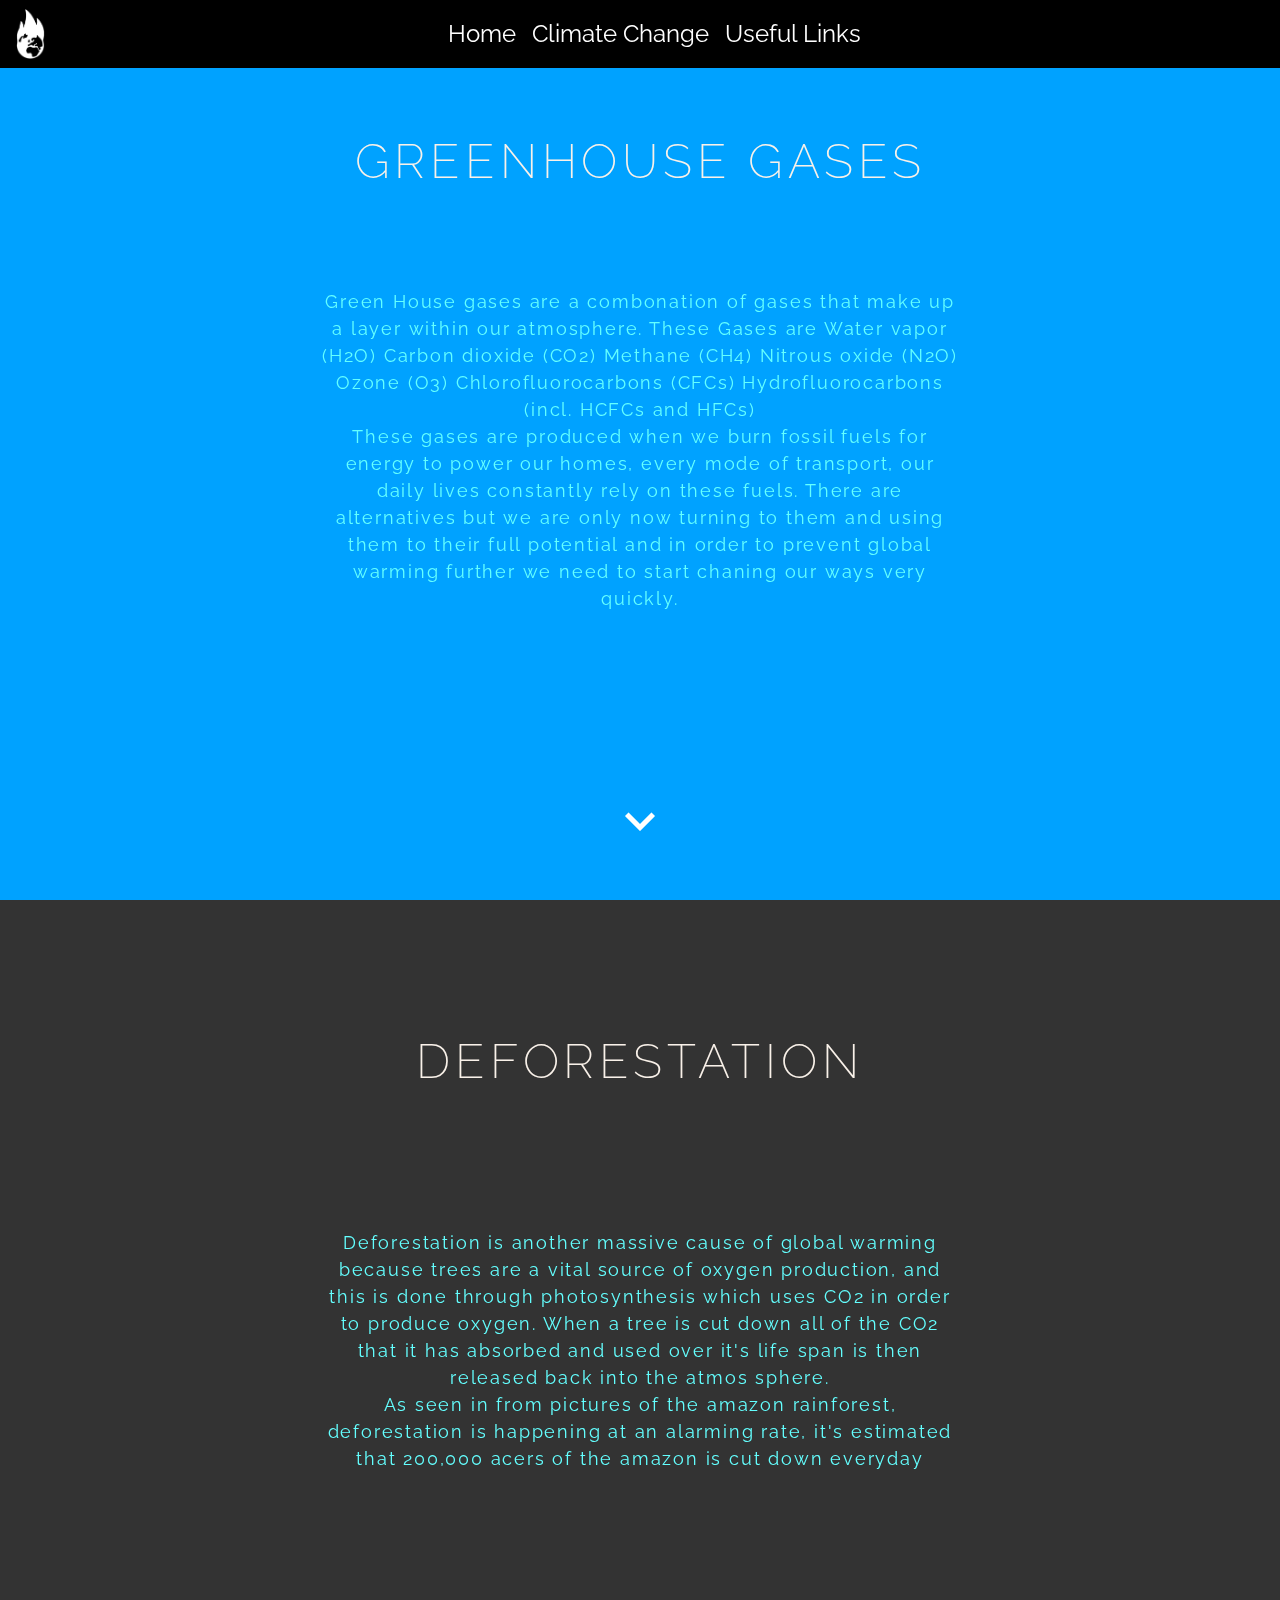
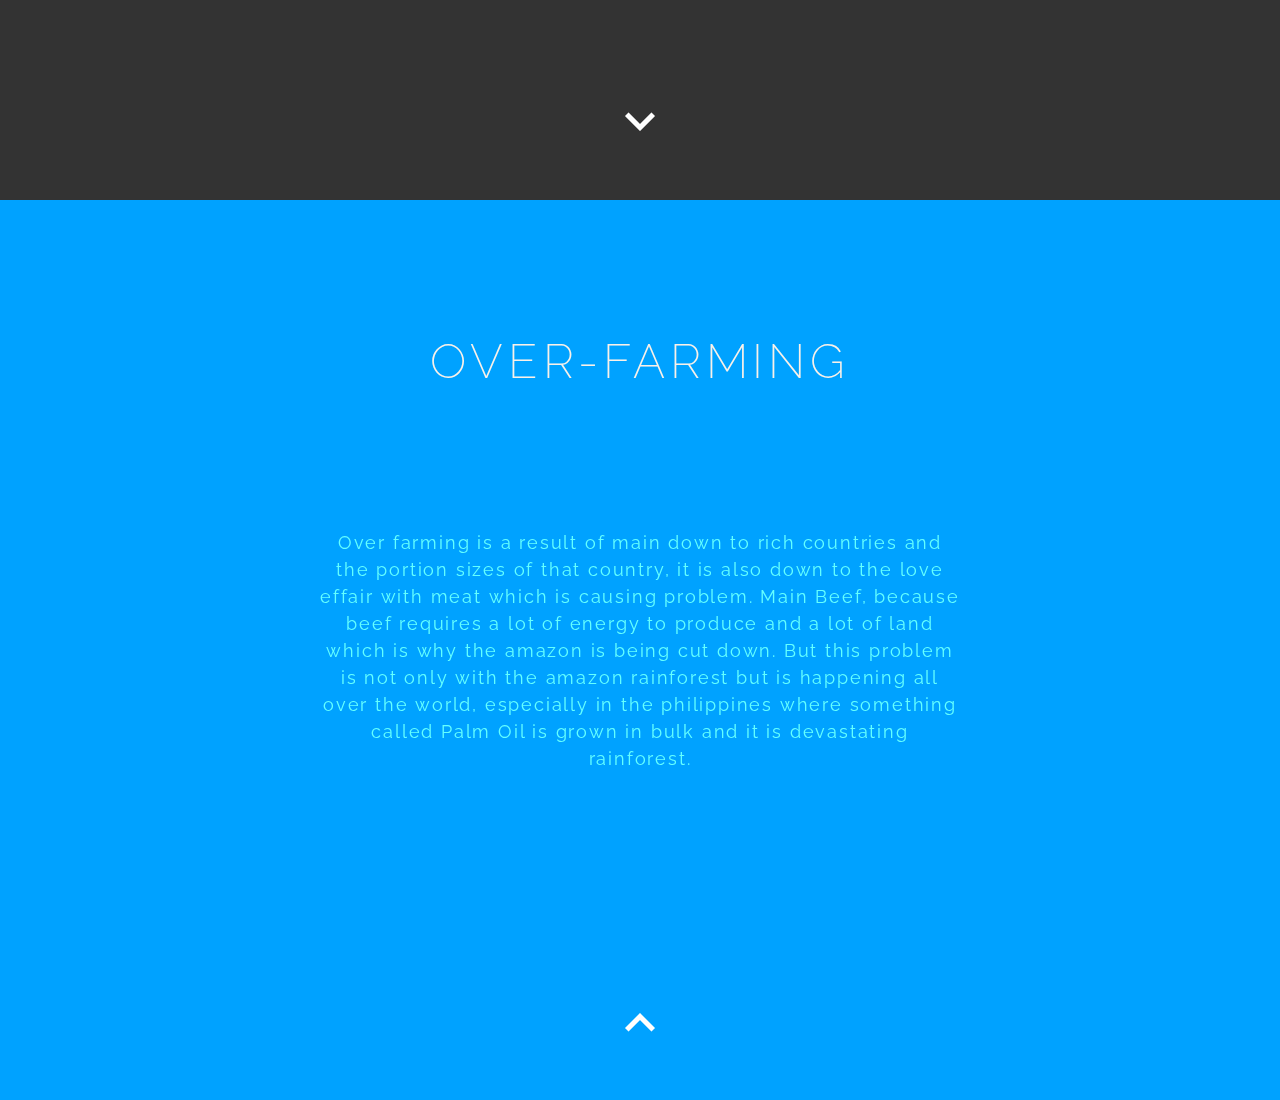
<file: HumanClimateCauses.html>
<!DOCTYPE html>
<html lang="en">
<head>
    <!-- Webpage Imports -->
    <meta charset="utf-8" />
    <meta http-equiv="X-UA-Compatible" content="IE=edge">
    <meta name="viewport" content="width=device-width, initial-scale=1">
    <link href="https://fonts.googleapis.com/icon?family=Material+Icons" rel="stylesheet" />
    <link href='http://fonts.googleapis.com/css?family=Raleway:200,400,800' rel='stylesheet' type='text/css'>
    <link rel="stylesheet" type="text/css" media="screen" href="Assets/CSS/main.css" />
    <link href="Assets/CSS/hover.css" rel="stylesheet" />
    <link rel="stylesheet" href="Assets/CSS/animate.min.css" />
    <link rel="stylesheet" href="https://stackpath.bootstrapcdn.com/bootstrap/4.3.1/css/bootstrap.min.css"
      integrity="sha384-ggOyR0iXCbMQv3Xipma34MD+dH/1fQ784/j6cY/iJTQUOhcWr7x9JvoRxT2MZw1T" crossorigin="anonymous">
  <title>Human Causes of Climate Change</title>
</head>
<body>
      <nav class="navbar fixed-top navbar-expand-sm navbar-dark flex flex-horizontal-center">
        <img class="navbar-logo" src="Assets/Img/THC-logo.png" alt="The-Human-Component-logo">
        <!-- <li class="nav-item">
            <h2 class="logo-text">The Human Component</h2>
        </li> -->
        <button class="navbar-toggler collapsed" type="button" data-toggle="collapse" data-target="#navbarsExample03"
          aria-controls="navbarsExample03" aria-expanded="false" aria-label="Toggle navigation">
          <span class="navbar-toggler-icon"></span>
        </button>
        <div class="navbar-collapse collapse" id="navbarsExample03">
          <ul class="navbar-nav">
            <li class="nav-item">
              <a class="nav-link hvr-underline-from-center" href="index.html">Home</a>
            </li>
            <li class="nav-item">
              <a class="nav-link hvr-underline-from-center" href="globalwarming.html">Climate Change</a>
            </li>
            <li class="nav-item">
              <a class="nav-link hvr-underline-from-center" href="usefullinks.html">Useful Links</a>
            </li>
          </ul>
        </div>
      </nav>

    <!-- Section 1 -->
    <div id="title-section" class="humancauses-title-section">
      <div class="flex flex-horizontal-center index-content animated fadeInDown">
        <h1 class="globalwarming-title-section-text-2"><span class="thin">Greenhouse Gases</span></h1>
        <p class="flex humancauses-section-text">Green House gases are a combonation of gases that make up a layer within our atmosphere. These Gases are 
          Water vapor (H2O) Carbon dioxide (CO2) Methane (CH4) Nitrous oxide (N2O) Ozone (O3) 
          Chlorofluorocarbons (CFCs) Hydrofluorocarbons (incl. HCFCs and HFCs) <br>
          These gases are produced when we burn fossil fuels for energy to power our homes, every mode of transport, our daily lives constantly rely on
          these fuels. There are alternatives but we are only now turning to them and using them to their full potential and in order to prevent global warming
          further we need to start chaning our ways very quickly.
        </p>
      </div>
      <div class="flex flex-horizontal-center">
        <a class="arrowscroller hvr-sink" href="#globalwarming-section-1"><i class="material-icons">
            keyboard_arrow_down
          </i></a>
      </div>
    </div>
    <!-- Section 2 -->
    <div id="globalwarming-section-1" class="humancauses-section-1">
      <div class="flex flex-horizontal-center globalwarming-content">
        <h1 class="flex flex-horizontal-center globalwarming-title-section-text-2"><span class="thin">Deforestation</span></h1>
        <p class="flex-horizontal-center humancauses-section-text">Deforestation is another massive cause of global warming because trees are a vital source of 
          oxygen production, and this is done through photosynthesis which uses CO2 in order to produce oxygen. When a tree is cut down all of the CO2 that it has 
          absorbed and used over it's life span is then released back into the atmos sphere. <br>
          As seen in from pictures of the amazon rainforest, deforestation is happening at an alarming rate, it's estimated that 200,000 acers of the amazon
          is cut down everyday
        </p>
      </div>
      <div class="flex flex-horizontal-center">
        <a class="arrowscroller uparrow hvr-float" href="#globalwarming-section-2"><i class="material-icons">
            keyboard_arrow_down
          </i></a>
      </div>
    </div>
    <!-- Section 3 -->
    <div id="globalwarming-section-2" class="humancauses-section-2">
      <div class="flex flex-horizontal-center globalwarming-content">
        <h1 class="globalwarming-title-section-text-2"><span class="thin">Over-Farming</span></h1>
        <p class="humancauses-section-text">Over farming is a result of main down to rich countries and the portion sizes of that country, it is also
          down to the love effair with meat which is causing problem. Main Beef, because beef requires a lot of energy to produce and a lot of land
          which is why the amazon is being cut down. But this problem is not only with the amazon rainforest but is happening all over the world, especially
          in the philippines where something called Palm Oil is grown in bulk and it is devastating rainforest.
        </p>
        <div class="flex flex-horizontal-center">
          <a class="arrowscroller uparrow hvr-float" href="#title-section"><i class="material-icons">
              keyboard_arrow_up
            </i></a>
        </div>
      </div>
    </div>
</body>

    <script src="https://code.jquery.com/jquery-3.3.1.slim.min.js"
      integrity="sha384-q8i/X+965DzO0rT7abK41JStQIAqVgRVzpbzo5smXKp4YfRvH+8abtTE1Pi6jizo" crossorigin="anonymous">
    </script>
    <script src="Assets/JS/main.js"></script>
    <script src="https://code.jquery.com/jquery-3.3.1.slim.min.js"
      integrity="sha384-q8i/X+965DzO0rT7abK41JStQIAqVgRVzpbzo5smXKp4YfRvH+8abtTE1Pi6jizo" crossorigin="anonymous">
    </script>
    <script src="https://cdnjs.cloudflare.com/ajax/libs/popper.js/1.14.7/umd/popper.min.js"
      integrity="sha384-UO2eT0CpHqdSJQ6hJty5KVphtPhzWj9WO1clHTMGa3JDZwrnQq4sF86dIHNDz0W1" crossorigin="anonymous">
    </script>
    <script src="https://stackpath.bootstrapcdn.com/bootstrap/4.3.1/js/bootstrap.min.js"
      integrity="sha384-JjSmVgyd0p3pXB1rRibZUAYoIIy6OrQ6VrjIEaFf/nJGzIxFDsf4x0xIM+B07jRM" crossorigin="anonymous">
    </script>
</html>
</file>
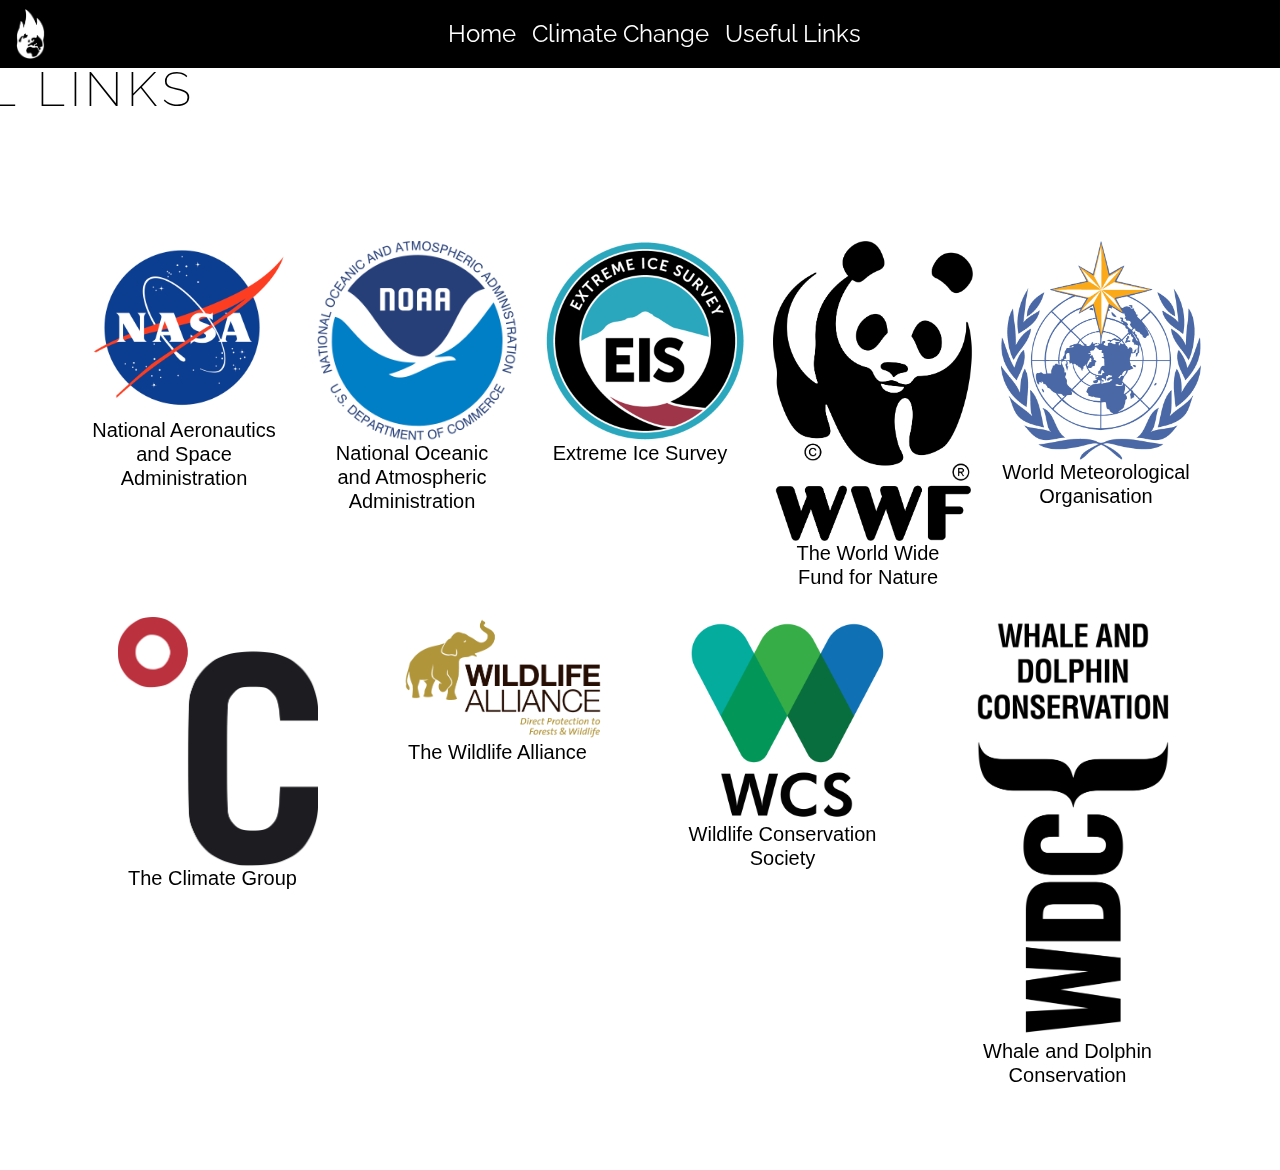
<file: usefullinks.html>
<!DOCTYPE html>
<html>

<head>
    <!-- Webpage Imports -->
    <meta charset="utf-8" />
    <meta http-equiv="X-UA-Compatible" content="IE=edge">
    <title>Home</title>
    <meta name="viewport" content="width=device-width, initial-scale=1">
    <link href="https://fonts.googleapis.com/icon?family=Material+Icons" rel="stylesheet" />
    <link href='http://fonts.googleapis.com/css?family=Raleway:200,400,800' rel='stylesheet' type='text/css'>
    <link rel="stylesheet" type="text/css" media="screen" href="Assets/CSS/main.css" />
    <link href="Assets/CSS/hover.css" rel="stylesheet" />
    <link rel="stylesheet" href="Assets/CSS/animate.min.css" />
<link rel="stylesheet" href="https://stackpath.bootstrapcdn.com/bootstrap/4.3.1/css/bootstrap.min.css" integrity="sha384-ggOyR0iXCbMQv3Xipma34MD+dH/1fQ784/j6cY/iJTQUOhcWr7x9JvoRxT2MZw1T" crossorigin="anonymous">
    <script src="Assets/JS/main.js"></script>
</head>

<body>
    <!-- Navbar -->
    <nav class="navbar fixed-top navbar-expand-sm navbar-dark">
        <img class="navbar-logo" src="Assets/Img/THC-logo.png" alt="The-Human-Component-logo">
        <button class="navbar-toggler collapsed" type="button" data-toggle="collapse" data-target="#navbarsExample03"
            aria-controls="navbarsExample03" aria-expanded="false" aria-label="Toggle navigation">
            <span class="navbar-toggler-icon"></span>
        </button>
        <div class="navbar-collapse collapse justify-content-md-center" id="navbarsExample03">
            <ul class="navbar-nav">
                <li class="nav-item">
                    <a class="nav-link hvr-underline-from-center" href="index.html">Home</a>
                </li>
                <li class="nav-item">
                    <a class="nav-link hvr-underline-from-center" href="globalwarming.html">Climate Change</a>
                </li>
                <li class="nav-item">
                    <a class="nav-link hvr-underline-from-center" href="usefullinks.html">Useful Links</a>
                </li>
            </ul>
        </div>
    </nav>

<!-- Page Content -->

    <div class="usefullinks-content">
        <h1 class="animated fadeInDown usefullinks-title-section-text"><span class="thin">Useful Links </span></h1>
        <ul class="Usefullinks-table-row">
            <li class="Usefullinks-table-data">
                <a href="https://climate.nasa.gov/" target="_blank"><img class="Usefullinks-logos" src="Assets/Img/NASA-logo-2.png"
                        alt="Nasa-Logo"></a>
                <h2 class="Usefullinks-logo-captions">National Aeronautics and Space Administration</h2>
            </li>
            <li class="Usefullinks-table-data">
                <a href="https://www.noaa.gov/climate" target="_blank"><img class="Usefullinks-logos" src="Assets/Img/NOAA-logo.png"
                        alt="NOAA-Logo"></a>
                <h2 class="Usefullinks-logo-captions">National Oceanic and Atmospheric Administration</h2>
            </li>
            <li class="Usefullinks-table-data">
                <a href="http://extremeicesurvey.org/" target="_blank"><img class="Usefullinks-logos" src="Assets/Img/EIS-logo.png"
                        alt="EIS-Logo"></a>
                <h2 class="Usefullinks-logo-captions">Extreme Ice Survey</h2>
            </li>
            <li class="Usefullinks-table-data">
                <a href="https://www.wwf.org.uk/" target="_blank"><img class="Usefullinks-logos" src="Assets/Img/WWF-logo.png"
                        alt="WWF-Logo"></a>
                <h2 class="Usefullinks-logo-captions">The World Wide Fund for Nature</h2>
            </li>
            <li class="Usefullinks-table-data">
                <a href="https://public.wmo.int/en" target="_blank"><img class="Usefullinks-logos" src="Assets/Img/WMO-logo.png"
                        alt="WMO-logo"></a>
                <h2 class="Usefullinks-logo-captions">World Meteorological Organisation</h2>
            </li>
            <li class="Usefullinks-table-data">
                <a href="https://www.theclimategroup.org/" target="_blank"><img class="Usefullinks-logos" src="Assets/Img/TCG-logo.png"
                        alt="TCG-logo"></a>
                <h2 class="Usefullinks-logo-captions">The Climate Group</h2>
            </li>
            <li class="Usefullinks-table-data">
                <a href="https://www.wildlifealliance.org/" target="_blank"><img class="Usefullinks-logos" src="Assets/Img/WA-logo.png"
                        alt="WA-logo"></a>
                <h2 class="Usefullinks-logo-captions">The Wildlife Alliance</h2>
            </li>
            <li class="Usefullinks-table-data">
                <a href="https://www.wcs.org/" target="_blank"><img class="Usefullinks-logos" src="Assets/Img/WCS-logo.png"
                        alt="WCS-logo"></a>
                <h2 class="Usefullinks-logo-captions">Wildlife Conservation Society</h2>
            </li>
            <li class="Usefullinks-table-data">
                <a href="https://us.whales.org/" target="_blank"><img class="Usefullinks-logos" src="Assets/Img/WDC-logo.png" alt="WDC-logo"></a>
                <h2 class="Usefullinks-logo-captions">Whale and Dolphin Conservation</h2>
            </li>

        </ul>
    </div>
<script src="https://code.jquery.com/jquery-3.3.1.slim.min.js" integrity="sha384-q8i/X+965DzO0rT7abK41JStQIAqVgRVzpbzo5smXKp4YfRvH+8abtTE1Pi6jizo"
    crossorigin="anonymous"></script>
<script src="Assets/JS/main.js"></script>
<script src="https://code.jquery.com/jquery-3.3.1.slim.min.js" integrity="sha384-q8i/X+965DzO0rT7abK41JStQIAqVgRVzpbzo5smXKp4YfRvH+8abtTE1Pi6jizo"
    crossorigin="anonymous"></script>
<script src="https://cdnjs.cloudflare.com/ajax/libs/popper.js/1.14.7/umd/popper.min.js" integrity="sha384-UO2eT0CpHqdSJQ6hJty5KVphtPhzWj9WO1clHTMGa3JDZwrnQq4sF86dIHNDz0W1"
    crossorigin="anonymous"></script>
<script src="https://stackpath.bootstrapcdn.com/bootstrap/4.3.1/js/bootstrap.min.js" integrity="sha384-JjSmVgyd0p3pXB1rRibZUAYoIIy6OrQ6VrjIEaFf/nJGzIxFDsf4x0xIM+B07jRM"
    crossorigin="anonymous"></script>
</body>

</html>
</file>
<file: Assets/CSS/main.css>
html,
body {
    scroll-behavior: smooth;
    color: #f2f2f2;
    margin: 0;
    font-weight: 400;
    font-size: 1em;
    line-height: 1.25;
    font-family: 'Raleway',
        'Calibri',
        Arial,
        sans-serif;
    border: none;
}

* {
    box-sizing: border-box;
}

.navbar {
    background-color: rgb(0, 0, 0);
    transition: all 500ms ease;
    font-family: 'Raleway';
}

.navbar-collapse {
    justify-content: center;
    transition: all 500ms ease;
}

.navbar-logo {
    height: 50px;
    transition: all 500ms ease;
}

.nav-link {
    font-size: 24px;
    transition: all 500ms ease;
    color: rgb(255, 255, 255)!important;
    padding-right: 30px;
}

.nav-link:hover {
    color: rgb(9, 255, 0)!important;
}

.logo-text {
    color: rgb(0, 0, 0);
    font-size: 24px;
    transition: all 500ms ease;
    margin-left: 10px;
    padding-top: 10px;
}

/* Index Page Title Section */

.index-buttons {
    position: relative;
    left: 50%;
    top: 70%;
}

.index-title-section {
    background-image: url('../Img/index-title-image2.png');
    height: 100vh;
    width: 100%;
    position: relative;
    background-repeat: no-repeat;
    background-attachment: fixed;
    background-position: center;
    background-size: cover;
    z-index: 0;
}

.index-title-section-text {
    font-family: 'Raleway';
    color: #f9f1e9;
    position: absolute;
    text-align: center;
    top: 45%;
    left: 50%;
    -webkit-transform: translate3d(-50%, -50%, 0);
    transform: translate3d(-50%, -50%, 0);
    font-size: 48px;
    text-transform: uppercase;
    letter-spacing: 0.1em;
}

/* Title Text for each section */
.title-section-text {
    font-family: 'Raleway';
    color: #f9f1e9;
    position: absolute;
    text-align: center;
    top: 35%;
    left: 50%;
    -webkit-transform: translate3d(-50%, -50%, 0);
    transform: translate3d(-50%, -50%, 0);
    font-size: 48px;
    text-transform: uppercase;
    letter-spacing: 0.1em;
}

.thin {
    font-weight: 200;
}

.index-section-1 {
    background-image: url('../Img/index-section-image-1.jpg');
    height: 100vh;
    width: 100%;
    position: relative;
    background-repeat: no-repeat;
    background-attachment: fixed;
    background-position: center;
    background-size: cover;
}

.index-section-2 {
    background-image: url('../Img/index-section-image-2.jpg');
    height: 100vh;
    width: 100%;
    position: relative;
    background-repeat: no-repeat;
    background-attachment: fixed;
    background-position: center;
    background-size: cover;
}

.index-content {
    width: 100%;
    height: 100%;
}

.arrowscroller {
    display: flex;
    overflow-x: hidden;
    position: absolute;
    bottom: 10px;
    cursor: pointer;
    z-index: 10;
    padding-bottom: 30px;
    justify-content: center;
}

.flex {
    display: flex;
}

.flex-horizontal-center {
    justify-content: center;
}

@media only screen and (max-width: 1024px) { 
    .flex {
        font-size: 10px;
    }
    .globalwarming-section-text-2 {
        font-size: 10px;
        line-height: 1.2;
    }
}

.arrowscroller i {
    color: white;
    font-size: 60px;
}

.index-section-buttons {
    background-color: rgb(0, 0, 0, 0);
    border: 2px solid rgb(0, 0, 0, 0.70);
    color: rgb(255, 255, 255);
    padding: 15px 32px;
    text-align: center;
    text-decoration: none;
    font-size: 16px;
    cursor: pointer;
    transition: 500ms ease-in-out;
}

.index-section-buttons:hover {
    background-color: rgb(0, 0, 0, 0.70);
    border: 2px solid rgb(0, 0, 0, 0);
}

.index-section-button-wrapper {
    top: 60%;
    left: 50%;
}


.hvr-underline-from-center:before {
    background: #fff!important;
} 

/* Global Warming Page CSS */

.globalwarming-title-section {
    background-image: url('../Img/globalwarming-section-1.jpeg');
    height: 100vh;
    width: 100%;
    position: relative;
    background-repeat: no-repeat;
    background-attachment: fixed;
    background-position: center;
    background-size: cover;
    z-index: 0;
}

.globalwarming-section-1 {
    background-image: url('../Img/index-section-image-2.jpg');
    height: 100vh;
    width: 100%;
    position: relative;
    background-repeat: no-repeat;
    background-attachment: fixed;
    background-position: center;
    background-size: cover;
}

.globalwarming-section-2 {
    background-image: url('../Img/globalwarming-title-section.jpeg');
    height: 100vh;
    width: 100%;
    position: relative;
    background-repeat: no-repeat;
    background-attachment: fixed;
    background-position: center;
    background-size: cover;
}

.globalwarming-section-3 {
    background-image: url('../Img/globalwarming-section-4.jpg');
    height: 100vh;
    width: 100%;
    position: relative;
    background-repeat: no-repeat;
    background-attachment: fixed;
    background-position: center;
    background-size: cover;
}

.globalwarming-section-4 {
    background-image: url('../Img/Holocene-extinction-title-image.jpg');
    height: 100vh;
    width: 100%;
    position: relative;
    background-repeat: no-repeat;
    background-attachment: fixed;
    background-position: center;
    background-size: cover;
}

.globalwarming-section-5 {
    background-image: url('../Img/globalwarming-section-3.jpeg');
    height: 100vh;
    width: 100%;
    position: relative;
    background-repeat: no-repeat;
    background-attachment: fixed;
    background-position: center;
    background-size: cover;
}

.globalwarming-content {
    width: 100%;
    height: 100%;
}

.globalwarming-title-section-text{
    font-family: 'Raleway';
    color: #f9f1e9;
    position: absolute;
    text-align: center;
    top: 45%;
    left: 50%;
    -webkit-transform: translate3d(-50%, -50%, 0);
    transform: translate3d(-50%, -50%, 0);
    font-size: 48px;
    text-transform: uppercase;
    letter-spacing: 0.1em;
}

.globalwarming-title-section-text-2 {
    font-family: 'Raleway';
    color: #f9f1e9;
    position: absolute;
    text-align: center;
    top: 18%;
    left: 50%;
    -webkit-transform: translate3d(-50%, -50%, 0);
    transform: translate3d(-50%, -50%, 0);
    font-size: 48px;
    text-transform: uppercase;
    letter-spacing: 0.1em;
}

.globalwarming-title-section-text-3 {
    font-family: 'Raleway';
    color: #f9f1e9;
    position: absolute;
    text-align: center;
    top: 35%;
    left: 50%;
    -webkit-transform: translate3d(-50%, -50%, 0);
    transform: translate3d(-50%, -50%, 0);
    font-size: 48px;
    text-transform: uppercase;
    letter-spacing: 0.1em;
}

.globalwarming-section-text {
    font-family: 'Raleway';
    color: #f9f1e9;
    position: absolute;
    text-align: center;
    top: 40%;
    left: 50%;
    -webkit-transform: translate3d(-50%, -50%, 0);
    transform: translate3d(-50%, -50%, 0);
    font-size: 28px;
    text-transform: uppercase;
    letter-spacing: 0.1em;
}

.globalwarming-section-text-3 {
    font-family: 'Raleway';
    color: #f9f1e9;
    position: absolute;
    text-align: center;
    top: 30%;
    left: 50%;
    -webkit-transform: translate3d(-50%, -50%, 0);
    transform: translate3d(-50%, -50%, 0);
    font-size: 28px;
    text-transform: uppercase;
    letter-spacing: 0.1em;
}

/* Human Causes Webpage CSS */

.humancauses-title-section {
    background-color: rgb(0, 162, 255);
    height: 100vh;
    width: 100%;
    position: relative;
    background-repeat: no-repeat;
    background-attachment: fixed;
    background-position: center;
    background-size: cover;
    z-index: 0;
}

.humancauses-section-1 {
    background-color: rgba(0, 0, 0, 0.8);
    height: 100vh;
    width: 100%;
    position: relative;
    background-repeat: no-repeat;
    background-attachment: fixed;
    background-position: center;
    background-size: cover;
    z-index: 0;
}

.humancauses-section-2 {
    background-color: rgb(0, 162, 255);
    height: 100vh;
    width: 100%;
    position: relative;
    background-repeat: no-repeat;
    background-attachment: fixed;
    background-position: center;
    background-size: cover;
    z-index: 0;
}

.humancauses-section-3 {
    background-color: rgba(0, 0, 0, 0.8);
    height: 100vh;
    width: 100%;
    position: relative;
    background-repeat: no-repeat;
    background-attachment: fixed;
    background-position: center;
    background-size: cover;
    z-index: 0;
}

.humancauses-section-4 {
    background-color: rgb(0, 162, 255);
    height: 100vh;
    width: 100%;
    position: relative;
    background-repeat: no-repeat;
    background-attachment: fixed;
    background-position: center;
    background-size: cover;
    z-index: 0;
}

.humancauses-section-text {
    font-family: 'Raleway';
    color: rgb(100, 255, 255);
    position: absolute;
    text-align: center;
    top: 50%;
    left: 50%;
    -webkit-transform: translate3d(-50%, -50%, 0);
    transform: translate3d(-50%, -50%, 0);
    font-size: 18px;
    letter-spacing: 0.1em;
}

.humancauses-buttons {
    position: relative;
    top: 75%;
}

/* Animal Extinction Page CSS */

.animalextinction-title-section {
    background-image: url('../Img/Holocene-extinction-title-image.jpg');
    height: 100vh;
    width: 100%;
    position: relative;
    background-repeat: no-repeat;
    background-attachment: fixed;
    background-position: center;
    background-size: cover;
    z-index: 0;
}

.ClimateChart-content {
    display: flex;
    width: 100%;
    height: 100%;
    /* background-color: rgb(0, 0, 0, 1); */
} 

.chart {
    border: 1px rgb(0, 255, 255);
    width: 100vw;
}
.chart-container {
    position: relative;
    padding-top: 100px;
    align-content: center;
    height: 80vh;
    width: 40vw;
}


.ClimateChart-section-buttons {
    background-color: rgba(255, 255, 255, 0);
    border: 2px solid rgba(216, 190, 190, 0.7);
    color: rgb(128, 63, 63);
    padding: 15px 32px;
    text-align: center;
    text-decoration: none;
    font-size: 16px;
    cursor: pointer;
    transition: 500ms ease-in-out;
}
    
.usefullinks-title-section-text {
    font-family: 'Raleway';
    color: #000000;
    -webkit-transform: translate3d(-50%, -50%, 0);
    transform: translate3d(-50%, -50%, 0);
    font-size: 48px;
    text-transform: uppercase;
    letter-spacing: 0.1em;
}

.usefullinks-content {
    position: absolute;
    text-align: center;
    height: 100%;
    width: 100%;
    top: 60%;
    left: 50%;
    -webkit-transform: translate3d(-50%, -50%, 0);
    transform: translate3d(-50%, -50%, 0);
}

.Usefullinks-table-row {
    display: flex;
    padding: 70px;
    margin: 0;
    list-style: none;
    display: -webkit-box;
    display: -moz-box;
    display: -ms-flexbox;
    display: -webkit-flex;
    display: flex;
    -webkit-flex-flow: row wrap;
    justify-content: space-around;
}

.Usefullinks-table-data {
    padding: 30px;
    padding: 5px;
    width: 200px;
    margin-top: 10px;
}

.Usefullinks-logo-captions {
    color: #000000;
    font-size: 20px;
}

.Usefullinks-logos {
    width: 200px;
    transition: 0.3s;
}

.Usefullinks-logos:hover {
    -webkit-filter: drop-shadow(5px 5px 5px rgba(0, 0, 0, 0.8));
    filter: drop-shadow(5px 5px 5px rgb(0, 0, 0, 0.8));
}


@media only screen and (max-width: 1440px) {
    .usefullinks-title-section-text {
        top: 13%;
    }

    /* .Usefullinks-logos {
        width: 150px;
    } */
}

@media only screen and (max-width: 720px) {
    .usefullinks-title-section-text {
        top: 13%;
    }

    /* .Usefullinks-logos {
        width: 150px;
    } */
}
</file>
